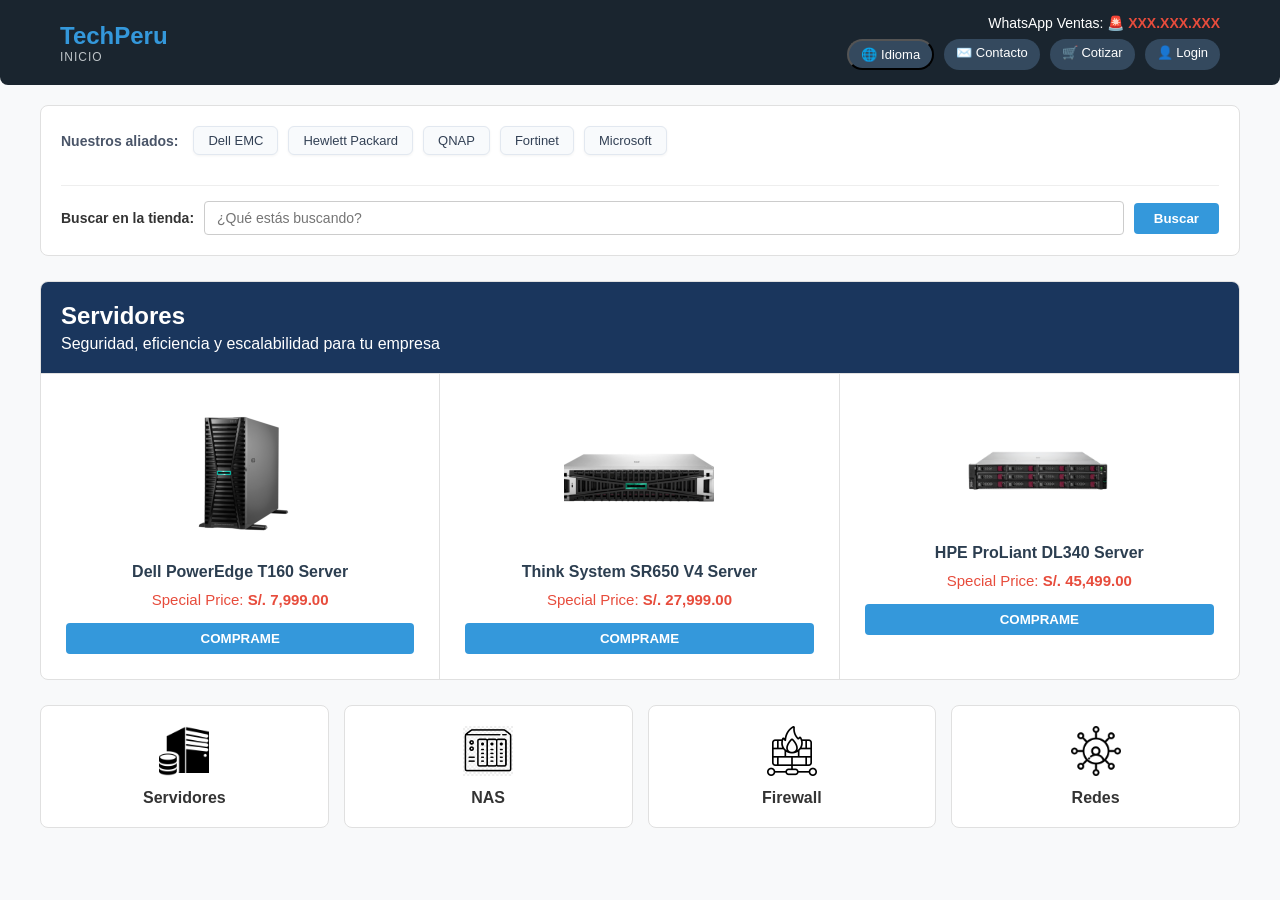
<file: index.html>
<!DOCTYPE html>

<html lang="es">

<head>

  <meta charset="UTF-8">

  <title>TechPeru - Frame 1: Inicio</title>

  <link rel="stylesheet" href="css/index.css">

</head>

<body>



  <!-- Encabezado Principal -->

  <header class="main-header">

    <div class="container header-wrap">

      <div class="brand">

        <span class="brand-title">TechPeru</span>

        <span class="brand-title-top">Inicio</span>

      </div>

      <div class="top-info">

        <span class="phone">WhatsApp Ventas: <strong class="phone-number">🚨 XXX.XXX.XXX</strong></span>

        <nav class="utility-buttons">

        <div class="lang-dropdown">

      <button class="btn-utility" id="langBtn">🌐 Idioma</button>

      <div id="langPanel" class="lang-panel">

        <a href="#" class="lang-option">Español (Actual)</a>

        <a href="index-en.html" class="lang-option">English</a> <!-- Ruta directa al archivo inglés -->

      </div>

    </div>
        <a href="formulario.html" class="btn-utility">✉️ Contacto</a>
        <a href="catalogo.html" class="btn-utility">🛒 Cotizar</a>
        <a href="login.html" class="btn-utility">👤 Login</a>

        </nav>

      </div>

    </div>

  </header>



  <!-- Barra de Búsqueda y Aliados -->

  <section class="search-bar-section">

    <div class="partners">

      <div class="partners-container">
  <span class="partners-title">Nuestros aliados:</span>
  <div class="partners-tags">
    <span class="partner-badge dell">Dell EMC</span>
    <span class="partner-badge hp">Hewlett Packard</span>
    <span class="partner-badge qnap">QNAP</span>
    <span class="partner-badge fortinet">Fortinet</span>
    <span class="partner-badge microsoft">Microsoft</span>
  </div>
</div>

    </div>

    <form class="search-form">

      <label for="search-input">Buscar en la tienda: </label>

      <input type="text" id="search-input" placeholder="¿Qué estás buscando?">

      <button type="submit" class="btn-search">Buscar</button>

    </form>

  </section>



  <!-- Banner de Ofertas de Servidores -->

  <section class="servers-section">

    <div class="servers-banner-header">

      <h2>Servidores</h2>

      <p>Seguridad, eficiencia y escalabilidad para tu empresa</p>

    </div>

     

    <div class="servers-grid">
      <article class="server-card">
        <h3><img src="img/servidor dell.jpg" alt="server" width="150px" title="dell server"></h3>
        <h3 class="server-title">Dell PowerEdge T160 Server</h3>
        <p class="offer-price">Special Price: <b>S/. 7,999.00</b></p>
        <!-- Botón requerido para los Toasts del JS -->
        <button class="btn-search btn-cotizar-card" style="margin-top: 15px; width: 100%;">COMPRAME</button>
      </article>

      <article class="server-card">
        <h3><img src="img/server lenovo.jpg" alt="serverL" width="150px" title="lenovo server"></h3>
        <h3 class="server-title">Think System SR650 V4 Server</h3>
        <p class="offer-price">Special Price: <b>S/. 27,999.00</b></p>
        <button class="btn-search btn-cotizar-card" style="margin-top: 15px; width: 100%;">COMPRAME</button>
      </article>

      <article class="server-card">
        <h3><img src="img/ServerHPE.jpg" alt="serverHPE" width="150px" title="HPE server"></h3>
        <h3 class="server-title">HPE ProLiant DL340 Server</h3>
        <p class="offer-price">Special Price: <b>S/. 45,499.00</b></p>
        <button class="btn-search btn-cotizar-card" style="margin-top: 15px; width: 100%;">COMPRAME</button>
      </article>
    </div>
  </section>



  <!-- Navegación de Categorías -->

  <nav class="categories-navigation">

    <a href="servidores.html" class="nav-card"><h3><img src="img/serverlogo.jpg" alt="serverlogo" width="50px" title="serverlogo"></h3><span>Servidores</span></a>

    <a href="nas.html" class="nav-card"><h3><img src="img/NASlogo.jpg" alt="NASlogo" width="50px" title="NASlogo"></h3><span>NAS</span></a>

    <a href="firewall.html" class="nav-card"><h3><img src="img/firewall logo.jpg" alt="firewall" width="50px" title="firewall logo"></h3><span>Firewall</span></a>

    <a href="#" class="nav-card"><h3><img src="img/Redeslogo.jpg" alt="Redeslogo" width="50px" title="Redeslogo"></h3><span>Redes</span></a>

  </nav>

  <script src="js/index.js"></script>

</body>

</html>
</file>
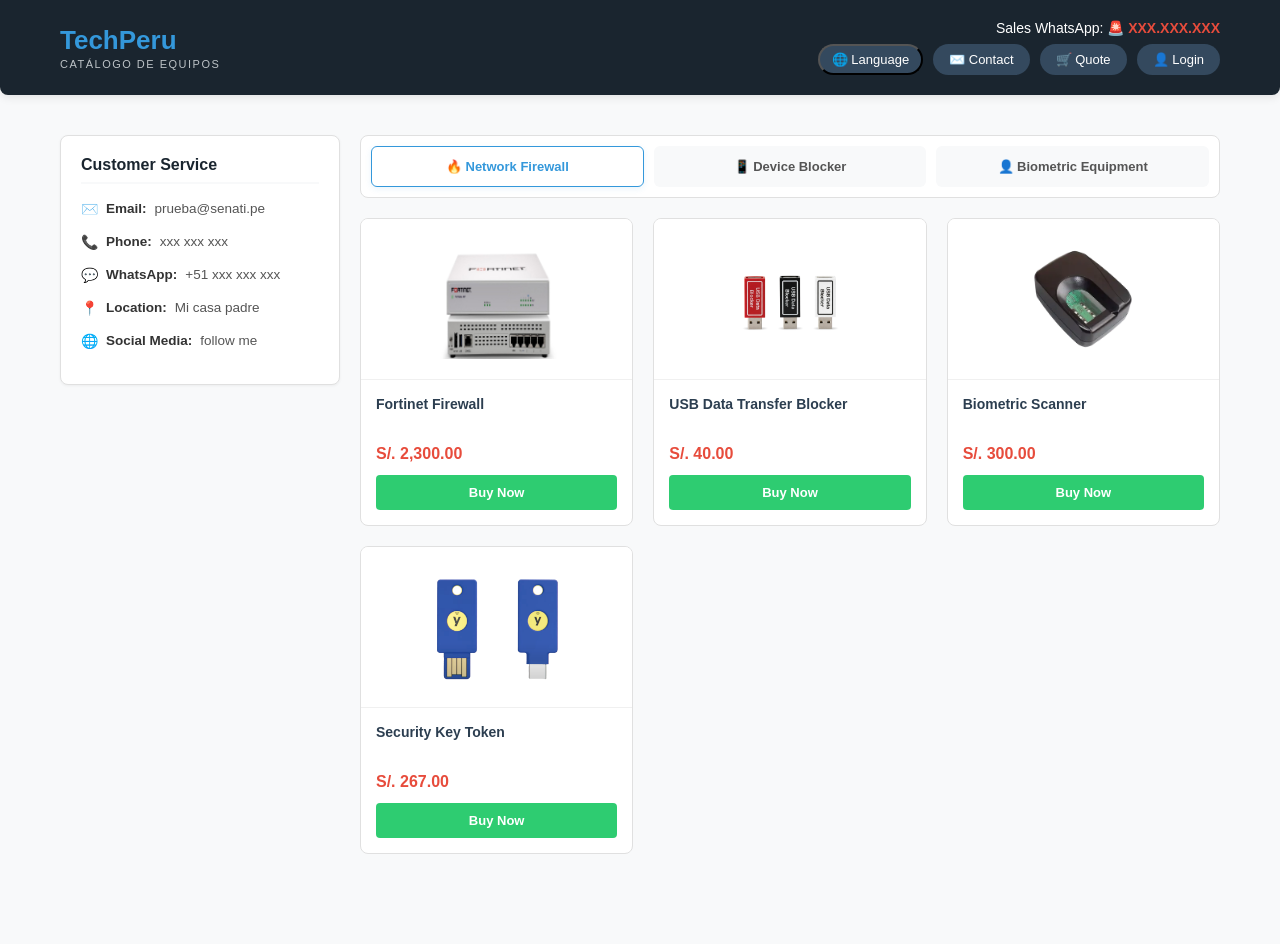
<file: catalogo EN.html>
<!DOCTYPE html>
<html lang="en">
<head>
    <meta charset="UTF-8">
    <meta name="viewport" content="width=device-width, initial-scale=1.0">
    <title>TechPeru - Equipment Catalog</title>
    <!-- Subimos un nivel con ../ para buscar el CSS compartido -->
    <link rel="stylesheet" href="css/catalogo EN.css">
</head>
<body>

    <!-- Main Header -->
    <header class="main-header">
        <div class="container header-wrap">
            <div class="brand">
    <!-- El enlace envuelve al título y al subtítulo -->
                <a href="index-en.html" class="brand-link">
            <span class="brand-title">TechPeru</span>
            <span class="brand-title-top">Catálogo de Equipos</span> <!-- Tu subtítulo dinámico -->
                </a>
            </div>
            <div class="top-info">
                <span class="phone">Sales WhatsApp: <strong class="phone-number">🚨 XXX.XXX.XXX</strong></span>
                <nav class="utility-buttons">
                    <!-- Dropdown de Idioma -->
                    <div class="lang-dropdown">
                        <button class="btn-utility" id="langBtn">🌐 Language</button>
                        <div class="lang-panel" id="langPanel">
                            <!-- El enlace a Español sale de la carpeta /en/ -->
                            <a href="../catalogo.html" class="lang-option">Español</a>
                            <a href="catalogo EN.html" class="lang-option">English (Current)</a>
                        </div>
                    </div>
                    <a href="../formulario.html" class="btn-utility">✉️ Contact</a>
                    <a href="../catalogo.html" class="btn-utility">🛒 Quote</a>
                    <a href="../login.html" class="btn-utility">👤 Login</a>
                </nav>
            </div>
        </div>
    </header>

    <!-- Two-column layout -->
    <div class="catalog-page-layout">
        
        <!-- Customer Service (Left Sidebar) -->
        <aside class="catalog-sidebar">
            <h3 class="sidebar-title">Customer Service</h3>
            <ul class="contact-list">
                <li><span class="icon">✉️</span> <strong>Email:</strong> <span class="contact-data">prueba@senati.pe</span></li>
                <li><span class="icon">📞</span> <strong>Phone:</strong> <span class="contact-data">xxx xxx xxx</span></li>
                <li><span class="icon">💬</span> <strong>WhatsApp:</strong> <span class="contact-data">+51 xxx xxx xxx</span></li>
                <li><span class="icon">📍</span> <strong>Location:</strong> <span class="contact-data">Mi casa padre</span></li>
                <li><span class="icon">🌐</span> <strong>Social Media:</strong> <span class="contact-data">follow me</span></li>
            </ul>
        </aside>

        <!-- Right Content Block -->
        <main class="catalog-main-content">
            
            <!-- Horizontal Categories Bar -->
            <div class="catalog-categories-bar">
                <div class="category-pill active">🔥 Network Firewall</div>
                <div class="category-pill">📱 Device Blocker</div>
                <div class="category-pill">👤 Biometric Equipment</div>
            </div>

            <!-- Products Grid -->
            <div class="catalog-products-grid">
                
                <!-- Product 1 -->
                <article class="catalog-product-card">
                    <div class="catalog-product-image">
                        <img src="img/Fortinet-FortiGate-40F-Firewall.jpeg" alt="Fortinet Firewall">
                    </div>
                    <div class="catalog-product-info">
                        <h4>Fortinet Firewall</h4>
                        <p class="catalog-offer-price">S/. 2,300.00</p>
                        <button class="btn-catalog-buy">Buy Now</button>
                    </div>
                </article>

                <!-- Product 2 -->
                <article class="catalog-product-card">
                    <div class="catalog-product-image">
                        <img src="img/Unblocker(1).jpg" alt="USB Data Blocker">
                    </div>
                    <div class="catalog-product-info">
                        <h4>USB Data Transfer Blocker</h4>
                        <p class="catalog-offer-price">S/. 40.00</p>
                        <button class="btn-catalog-buy">Buy Now</button>
                    </div>
                </article>

                <!-- Product 3 -->
                <article class="catalog-product-card">
                    <div class="catalog-product-image">
                        <img src="img/LECTORHUELLA(1).jpg" alt="Biometric Reader">
                    </div>
                    <div class="catalog-product-info">
                        <h4>Biometric Scanner</h4>
                        <p class="catalog-offer-price">S/. 300.00</p>
                        <button class="btn-catalog-buy">Buy Now</button>
                    </div>
                </article>

                <!-- Product 4 -->
                <article class="catalog-product-card">
                    <div class="catalog-product-image">
                        <img src="img/security-keys(1).jpg" alt="Security Key">
                    </div>
                    <div class="catalog-product-info">
                        <h4>Security Key Token</h4>
                        <p class="catalog-offer-price">S/. 267.00</p>
                        <button class="btn-catalog-buy">Buy Now</button>
                    </div>
                </article>

            </div>
        </main>
    </div>

    <!-- Cargamos los scripts compartidos subiendo un nivel -->
    <script src="js/catalogo EN.js"></script>
</body>
</html>
</file>
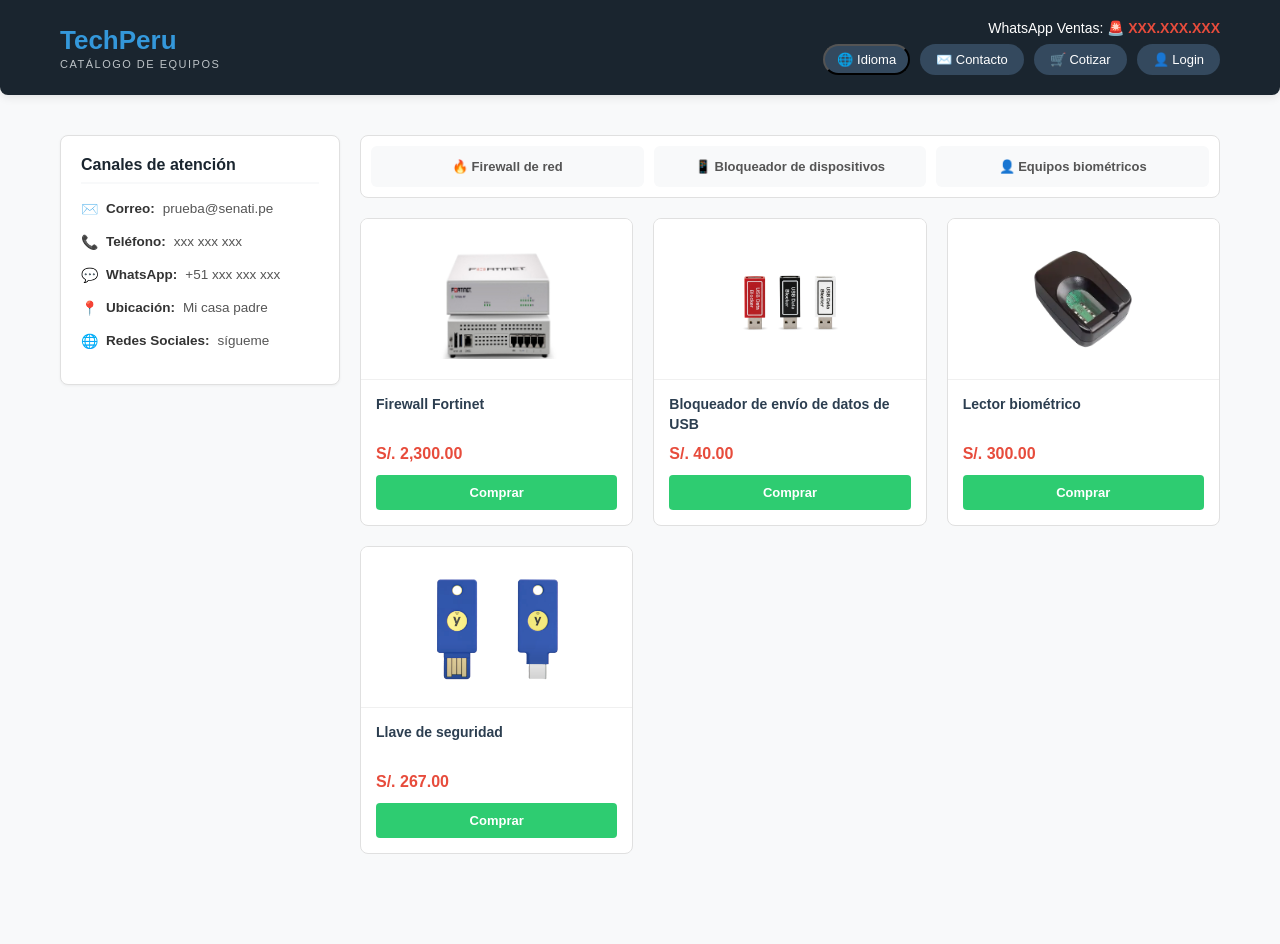
<file: catalogo.html>
<!DOCTYPE html>
<html lang="es">
<head>
    <meta charset="UTF-8">
    <meta name="viewport" content="width=device-width, initial-scale=1.0">
    <title>TechPeru - Catálogo de Equipos</title>
    <!-- Vinculamos el CSS unificado -->
    <link rel="stylesheet" href="css/catalogo.css">
</head>
<body>

    <!-- Encabezado Principal (Idéntico a tu Inicio) -->
    <header class="main-header">
        <div class="container header-wrap">
            <div class="brand">
    <!-- El enlace envuelve al título y al subtítulo -->
                <a href="index.html" class="brand-link">
            <span class="brand-title">TechPeru</span>
            <span class="brand-title-top">Catálogo de Equipos</span> <!-- Tu subtítulo dinámico -->
                </a>
            </div>
            <div class="top-info">
                <span class="phone">WhatsApp Ventas: <strong class="phone-number">🚨 XXX.XXX.XXX</strong></span>
                <nav class="utility-buttons">
                        <div class="lang-dropdown">
            <button class="btn-utility" id="langBtn">🌐 Idioma</button>
            <div class="lang-panel" id="langPanel">
                <a href="catalogo.html" class="lang-option" data-lang="es">Español (Actual)</a>
                <a href="catalogo EN.html" class="lang-option" data-lang="en">English</a>
            </div>
        </div>
                    <a href="formulario.html" class="btn-utility">✉️ Contacto</a>
                    <a href="catalogo.html" class="btn-utility">🛒 Cotizar</a>
                    <a href="login.html" class="btn-utility">👤 Login</a>
                </nav>
            </div>
        </div>
    </header>

    <!-- Contenedor de doble columna: Canales a la izquierda y Productos a la derecha -->
    <div class="catalog-page-layout">
        
        <!-- Canales de Atención (Barra Lateral Izquierda) -->
        <aside class="catalog-sidebar">
            <h3 class="sidebar-title">Canales de atención</h3>
            <ul class="contact-list">
                <li><span class="icon">✉️</span> <strong>Correo:</strong> <span class="contact-data">prueba@senati.pe</span></li>
                <li><span class="icon">📞</span> <strong>Teléfono:</strong> <span class="contact-data">xxx xxx xxx</span></li>
                <li><span class="icon">💬</span> <strong>WhatsApp:</strong> <span class="contact-data">+51 xxx xxx xxx</span></li>
                <li><span class="icon">📍</span> <strong>Ubicación:</strong> <span class="contact-data">Mi casa padre</span></li>
                <li><span class="icon">🌐</span> <strong>Redes Sociales:</strong> <span class="contact-data">sígueme</span></li>
            </ul>
        </aside>

        <!-- Bloque Derecho: Categorías + Productos -->
        <main class="catalog-main-content">
            
            <!-- Barra de Categorías Horizontal (Rediseño Estético) -->
            <div class="catalog-categories-bar">
                <div class="category-pill">🔥 Firewall de red</div>
                <div class="category-pill">📱 Bloqueador de dispositivos</div>
                <div class="category-pill">👤 Equipos biométricos</div>
            </div>

            <!-- Grilla de Tarjetas de Productos -->
            <div class="catalog-products-grid">
                
                <!-- Producto 1 -->
                <article class="catalog-product-card">
                    <div class="catalog-product-image">
                        <img src="img/Fortinet-FortiGate-40F-Firewall.jpeg" alt="Firewall Fortinet">
                    </div>
                    <div class="catalog-product-info">
                        <h4>Firewall Fortinet</h4>
                        <p class="catalog-offer-price">S/. 2,300.00</p>
                        <button class="btn-catalog-buy">Comprar</button>
                    </div>
                </article>

                <!-- Producto 2 -->
                <article class="catalog-product-card">
                    <div class="catalog-product-image">
                        <img src="img/Unblocker(1).jpg" alt="Bloqueador de datos">
                    </div>
                    <div class="catalog-product-info">
                        <h4>Bloqueador de envío de datos de USB</h4>
                        <p class="catalog-offer-price">S/. 40.00</p>
                        <button class="btn-catalog-buy">Comprar</button>
                    </div>
                </article>

                <!-- Producto 3 -->
                <article class="catalog-product-card">
                    <div class="catalog-product-image">
                        <img src="img/LECTORHUELLA(1).jpg" alt="Lector Biométrico">
                    </div>
                    <div class="catalog-product-info">
                        <h4>Lector biométrico</h4>
                        <p class="catalog-offer-price">S/. 300.00</p>
                        <button class="btn-catalog-buy">Comprar</button>
                    </div>
                </article>

                <!-- Producto 4 -->
                <article class="catalog-product-card">
                    <div class="catalog-product-image">
                        <img src="img/security-keys(1).jpg" alt="Llave de seguridad">
                    </div>
                    <div class="catalog-product-info">
                        <h4>Llave de seguridad</h4>
                        <p class="catalog-offer-price">S/. 267.00</p>
                        <button class="btn-catalog-buy">Comprar</button>
                    </div>
                </article>

            </div>
        </main>
    </div>
    <script src="js/catalogo.js"></script>
</body>
</html>
</file>
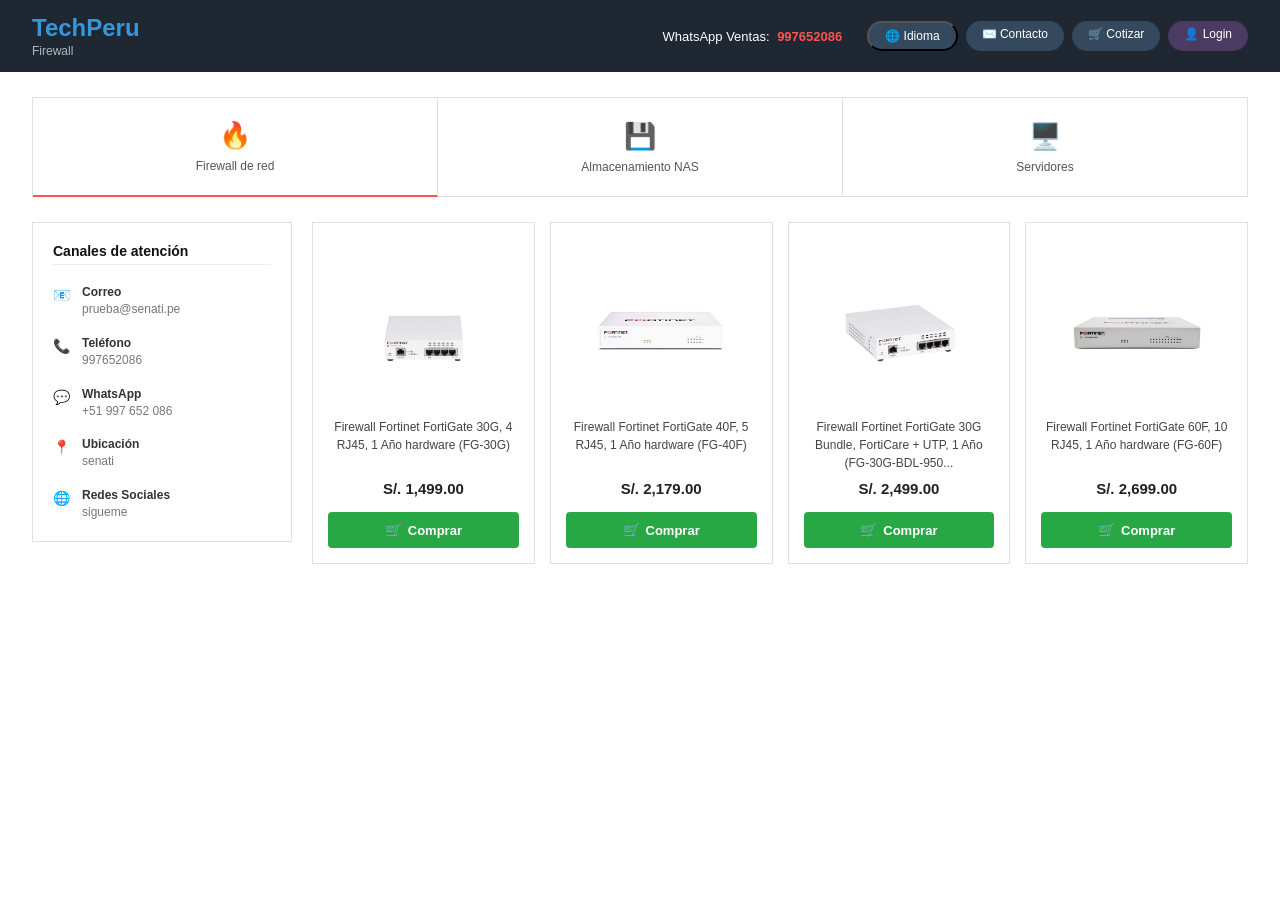
<file: firewall.html>
<!DOCTYPE html>
<html lang="es">
<head>
    <meta charset="UTF-8">
    <meta name="viewport" content="width=device-width, initial-scale=1.0">
    <title>TechPeru - Firewall</title>
    <link rel="stylesheet" href="css/firewall.css">
</head>
<body>
    <!-- Cabecera principal oscura -->
    <header class="main-header">
        <div class="container header-wrap">
            <div class="brand">
                <span class="brand-title">TechPeru</span>
                <span class="brand-subtitle">Firewall</span>
            </div>
            <div class="top-info">
                <span class="phone">WhatsApp Ventas: <strong class="phone-number">997652086</strong></span>
                <nav class="utility-buttons">
                    <div class="lang-dropdown">
      <button class="btn-utility" id="langBtn">🌐 Idioma</button>
      <div class="lang-panel" id="langPanel">
        <a href="firewall.html" class="lang-option" data-lang="es">Español</a>
        <a href="firewallingles.html" class="lang-option" data-lang="en">English</a>
      </div>
    </div>
                    <a href="formulario.html" class="btn-utility">✉️ Contacto</a>
                    <a href="catalogo.html" class="btn-utility">🛒 Cotizar</a>
                    <a href="login.html" class="btn-utility login-btn">👤 Login</a>
                </nav>
            </div>
        </div>
    </header>

    <div class="container main-layout">
                <!-- Pestañas superiores actualizadas con Servidores -->
        <section class="categories-tabs">
            <a href="firewall.html" class="tab-item active">
                <span class="tab-icon">🔥</span>
                <span class="tab-name">Firewall de red</span>
            </a>
            <a href="nas.html" class="tab-item">
                <span class="tab-icon">💾</span>
                <span class="tab-name">Almacenamiento NAS</span>
            </a>
            <a href="servidores.html" class="tab-item">
                <span class="tab-icon">🖥️</span>
                <span class="tab-name">Servidores</span>
            </a>
        </section>


        <!-- Cuerpo en dos columnas (Barra lateral + Productos) -->
        <div class="layout-body">
            <!-- Barra lateral de canales de atención -->
            <aside class="sidebar-channels">
                <h3 class="channels-title">Canales de atención</h3>
                <ul class="channels-list">
                    <li>
                        <span class="channel-icon">📧</span>
                        <div class="channel-info">
                            <strong>Correo</strong>
                            <p>prueba@senati.pe</p>
                        </div>
                    </li>
                    <li>
                        <span class="channel-icon">📞</span>
                        <div class="channel-info">
                            <strong>Teléfono</strong>
                            <p>997652086</p>
                        </div>
                    </li>
                    <li>
                        <span class="channel-icon">💬</span>
                        <div class="channel-info">
                            <strong>WhatsApp</strong>
                            <p>+51 997 652 086</p>
                        </div>
                    </li>
                    <li>
                        <span class="channel-icon">📍</span>
                        <div class="channel-info">
                            <strong>Ubicación</strong>
                            <p>senati</p>
                        </div>
                    </li>
                    <li>
                        <span class="channel-icon">🌐</span>
                        <div class="channel-info">
                            <strong>Redes Sociales</strong>
                            <p>sigueme</p>
                        </div>
                    </li>
                </ul>
            </aside>

            <!-- Rejilla de productos (Cajas fijas y ordenadas) -->
            <main class="products-grid">
                <!-- Tarjeta 1 -->
                <article class="product-card">
                    <div class="product-img-box">
                        <img src="img/firewall1.jpg" alt="Firewall Fortinet FortiGate 30G">
                    </div>
                    <div class="product-details">
                        <h4 class="product-title">Firewall Fortinet FortiGate 30G, 4 RJ45, 1 Año hardware (FG-30G)</h4>
                        <p class="product-price">S/. 1,499.00</p>
                    </div>
                    <button class="btn-buy"><span class="cart-icon">🛒</span> Comprar</button>
                </article>

                <!-- Tarjeta 2 -->
                <article class="product-card">
                    <div class="product-img-box">
                        <img src="img/firewall2.jpg" alt="Firewall Fortinet FortiGate 40F">
                    </div>
                    <div class="product-details">
                        <h4 class="product-title">Firewall Fortinet FortiGate 40F, 5 RJ45, 1 Año hardware (FG-40F)</h4>
                        <p class="product-price">S/. 2,179.00</p>
                    </div>
                    <button class="btn-buy"><span class="cart-icon">🛒</span> Comprar</button>
                </article>

                <!-- Tarjeta 3 -->
                <article class="product-card">
                    <div class="product-img-box">
                        <img src="img/firewall3.jpg" alt="Firewall Fortinet FortiGate 30G Bundle">
                    </div>
                    <div class="product-details">
                        <h4 class="product-title">Firewall Fortinet FortiGate 30G Bundle, FortiCare + UTP, 1 Año (FG-30G-BDL-950...</h4>
                        <p class="product-price">S/. 2,499.00</p>
                    </div>
                    <button class="btn-buy"><span class="cart-icon">🛒</span> Comprar</button>
                </article>

                <!-- Tarjeta 4 -->
                <article class="product-card">
                    <div class="product-img-box">
                        <img src="img/firewall4.jpg" alt="Firewall Fortinet FortiGate 60F">
                    </div>
                    <div class="product-details">
                        <h4 class="product-title">Firewall Fortinet FortiGate 60F, 10 RJ45, 1 Año hardware (FG-60F)</h4>
                        <p class="product-price">S/. 2,699.00</p>
                    </div>
                    <button class="btn-buy"><span class="cart-icon">🛒</span> Comprar</button>
                </article>
            </main>
        </div>
    </div>
    <script src="js/firewall.js"></script>
</body>
</html>
</file>
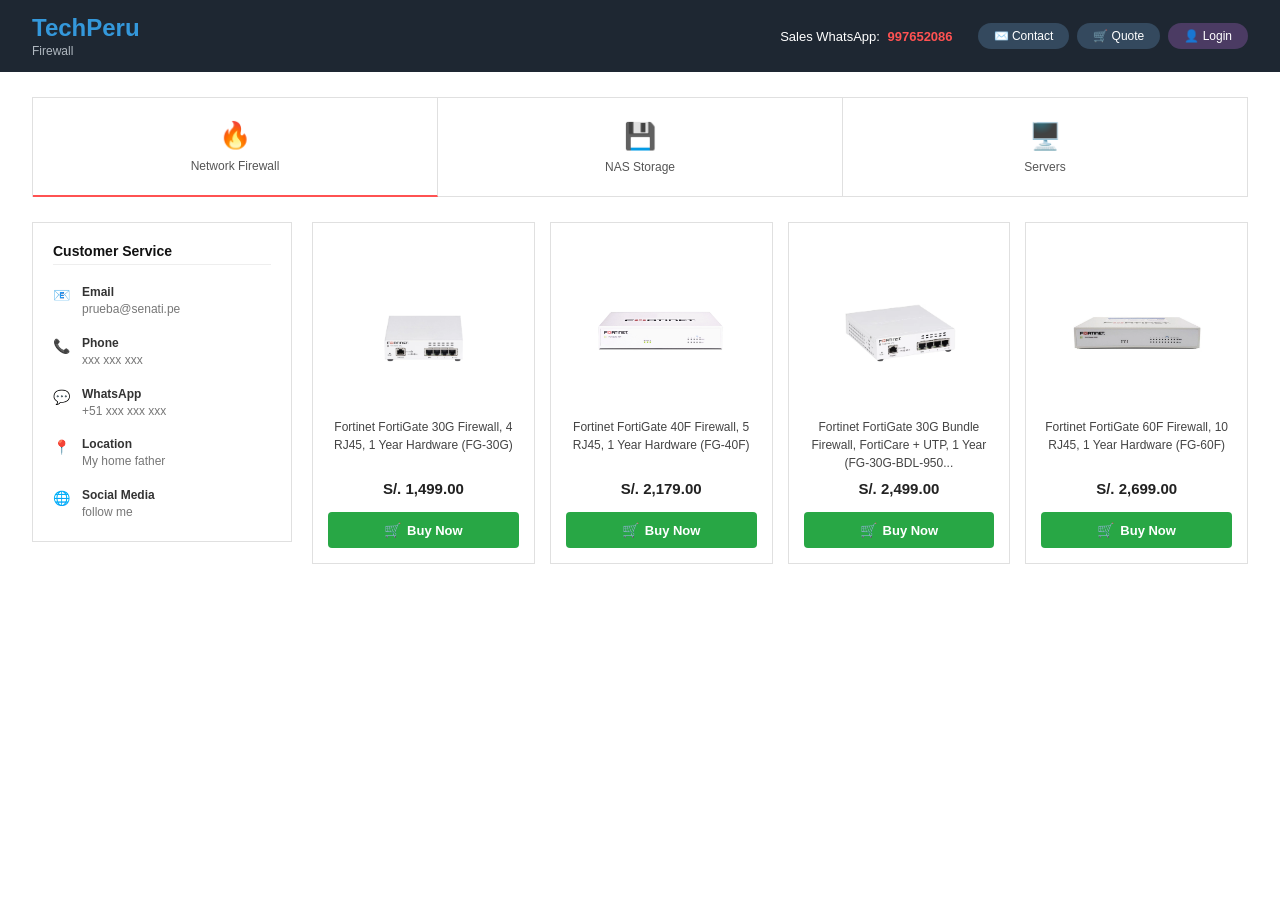
<file: firewallingles.html>
<!DOCTYPE html>
<html lang="en">
<head>
    <meta charset="UTF-8">
    <meta name="viewport" content="width=device-width, initial-scale=1.0">
    <title>TechPeru - Firewall</title>
    <link rel="stylesheet" href="css/firewall.css">
</head>
<body>
    <!-- Main Dark Header -->
    <header class="main-header">
        <div class="container header-wrap">
            <div class="brand">
                <span class="brand-title">TechPeru</span>
                <span class="brand-subtitle">Firewall</span>
            </div>
            <div class="top-info">
                <span class="phone">Sales WhatsApp: <strong class="phone-number">997652086</strong></span>
                <nav class="utility-buttons">
                    <!-- Integrated Language Selector Panel -->
                    <div class="lang-panel" id="langPanel">
                        <a href="ciberventa.github.io-main/firewall.html" class="lang-option" data-lang="es">Español</a>
                        <a href="ciberventa.github.io-main/firewallingles.html" class="lang-option" data-lang="en">English</a>
                    </div>
                    <a href="formulario.html" class="btn-utility">✉️ Contact</a>
                    <a href="catalogo.html" class="btn-utility">🛒 Quote</a>
                    <a href="login.html" class="btn-utility login-btn">👤 Login</a>
                </nav>
            </div>
        </div>
    </header>

    <div class="container main-layout">
        <!-- Top Tabs (Native HTML Navigation for English pages) -->
        <section class="categories-tabs">
            <a href="firewall-en.html" class="tab-item active">
                <span class="tab-icon">🔥</span>
                <span class="tab-name">Network Firewall</span>
            </a>
            <a href="nas-en.html" class="tab-item">
                <span class="tab-icon">💾</span>
                <span class="tab-name">NAS Storage</span>
            </a>
            <a href="servidores-en.html" class="tab-item">
                <span class="tab-icon">🖥️</span>
                <span class="tab-name">Servers</span>
            </a>
        </section>

        <!-- Main Body Layout -->
        <div class="layout-body">
            <!-- Sidebar: Customer Service Channels -->
            <aside class="sidebar-channels">
                <h3 class="channels-title">Customer Service</h3>
                <ul class="channels-list">
                    <li>
                        <span class="channel-icon">📧</span>
                        <div class="channel-info">
                            <strong>Email</strong>
                            <p>prueba@senati.pe</p>
                        </div>
                    </li>
                    <li>
                        <span class="channel-icon">📞</span>
                        <div class="channel-info">
                            <strong>Phone</strong>
                            <p>xxx xxx xxx</p>
                        </div>
                    </li>
                    <li>
                        <span class="channel-icon">💬</span>
                        <div class="channel-info">
                            <strong>WhatsApp</strong>
                            <p>+51 xxx xxx xxx</p>
                        </div>
                    </li>
                    <li>
                        <span class="channel-icon">📍</span>
                        <div class="channel-info">
                            <strong>Location</strong>
                            <p>My home father</p>
                        </div>
                    </li>
                    <li>
                        <span class="channel-icon">🌐</span>
                        <div class="channel-info">
                            <strong>Social Media</strong>
                            <p>follow me</p>
                        </div>
                    </li>
                </ul>
            </aside>

            <!-- Product Grid -->
            <main class="products-grid">
                <!-- Card 1 -->
                <article class="product-card">
                    <div class="product-img-box">
                        <img src="img/firewall1.jpg" alt="Fortinet FortiGate 30G Firewall">
                    </div>
                    <div class="product-details">
                        <h4 class="product-title">Fortinet FortiGate 30G Firewall, 4 RJ45, 1 Year Hardware (FG-30G)</h4>
                        <p class="product-price">S/. 1,499.00</p>
                    </div>
                    <button class="btn-buy"><span class="cart-icon">🛒</span> Buy Now</button>
                </article>

                <!-- Card 2 -->
                <article class="product-card">
                    <div class="product-img-box">
                        <img src="img/firewall2.jpg" alt="Fortinet FortiGate 40F Firewall">
                    </div>
                    <div class="product-details">
                        <h4 class="product-title">Fortinet FortiGate 40F Firewall, 5 RJ45, 1 Year Hardware (FG-40F)</h4>
                        <p class="product-price">S/. 2,179.00</p>
                    </div>
                    <button class="btn-buy"><span class="cart-icon">🛒</span> Buy Now</button>
                </article>

                <!-- Card 3 -->
                <article class="product-card">
                    <div class="product-img-box">
                        <img src="img/firewall3.jpg" alt="Fortinet FortiGate 30G Bundle Firewall">
                    </div>
                    <div class="product-details">
                        <h4 class="product-title">Fortinet FortiGate 30G Bundle Firewall, FortiCare + UTP, 1 Year (FG-30G-BDL-950...</h4>
                        <p class="product-price">S/. 2,499.00</p>
                    </div>
                    <button class="btn-buy"><span class="cart-icon">🛒</span> Buy Now</button>
                </article>

                <!-- Card 4 -->
                <article class="product-card">
                    <div class="product-img-box">
                        <img src="img/firewall4.jpg" alt="Fortinet FortiGate 60F Firewall">
                    </div>
                    <div class="product-details">
                        <h4 class="product-title">Fortinet FortiGate 60F Firewall, 10 RJ45, 1 Year Hardware (FG-60F)</h4>
                        <p class="product-price">S/. 2,699.00</p>
                    </div>
                    <button class="btn-buy"><span class="cart-icon">🛒</span> Buy Now</button>
                </article>
            </main>
        </div>
    </div>
    <script src="js/firewall.js"></script>
</body>
</html>
</file>
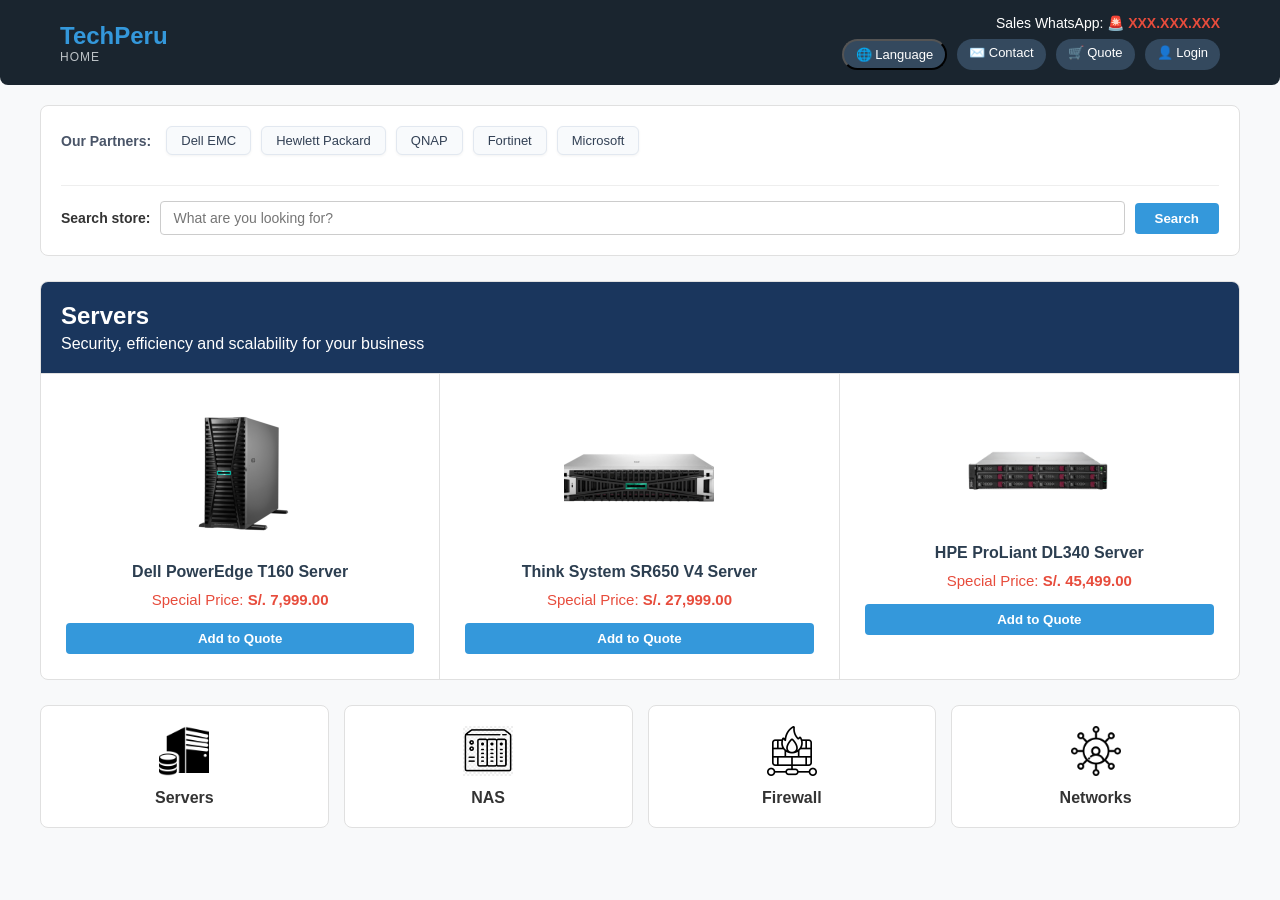
<file: index-en.html>
<!DOCTYPE html>
<html lang="en">
<head>
  <meta charset="UTF-8">
  <title>TechPeru - Frame 1: Home</title>
  <link rel="stylesheet" href="css/index EN.css">
</head>
<body>

  <!-- Contenedor para Notificaciones Flotantes (Toasts) -->
  <div id="toast-container" style="position: fixed; bottom: 20px; right: 20px; z-index: 9999; display: flex; flex-direction: column; gap: 10px;"></div>

  <!-- Main Header -->
  <header class="main-header">
    <div class="container header-wrap">
      <div class="brand">
        <span class="brand-title">TechPeru</span>
        <span class="brand-title-top">Home</span>
      </div>
      <div class="top-info">
        <span class="phone">Sales WhatsApp: <strong class="phone-number">🚨 XXX.XXX.XXX</strong></span>
        <nav class="utility-buttons">
          
          <!-- Language Dropdown -->
          <div class="lang-dropdown">
            <button class="btn-utility" id="langBtn">🌐 Language</button>
            <div id="langPanel" class="lang-panel">
              <a href="index.html" class="lang-option">Español</a> <!-- Ruta directa al archivo español -->
              <a href="#" class="lang-option">English (Current)</a>
            </div>

          </div>
          
          <a href="formulario.html" class="btn-utility">✉️ Contact</a>
          <a href="catalogo.html" class="btn-utility">🛒 Quote</a>
          <a href="login.html" class="btn-utility">👤 Login</a>
        </nav>
      </div>
    </div>
  </header>

  <!-- Search Bar and Partners -->
  <section class="search-bar-section">
    <div class="partners">
      <div class="partners-container">
        <span class="partners-title">Our Partners:</span>
        <div class="partners-tags">
          <span class="partner-badge dell">Dell EMC</span>
          <span class="partner-badge hp">Hewlett Packard</span>
          <span class="partner-badge qnap">QNAP</span>
          <span class="partner-badge fortinet">Fortinet</span>
          <span class="partner-badge microsoft">Microsoft</span>
        </div>
      </div>
    </div>

    <form class="search-form">
      <label for="search-input">Search store: </label>
      <input type="text" id="search-input" placeholder="What are you looking for?">
      <button type="submit" class="btn-search">Search</button>
    </form>
    
    <!-- Mensaje oculto de no resultados requerido por el JS -->
    <div id="no-results-message" style="display: none; color: #e74c3c; text-align: center; font-size: 14px; margin-top: 10px;">No products match your search.</div>
  </section>

  <!-- Servers Offers Banner -->
  <section class="servers-section">
    <div class="servers-banner-header">
      <h2>Servers</h2>
      <p>Security, efficiency and scalability for your business</p>
    </div>
     
    <div class="servers-grid">
      <article class="server-card">
        <h3><img src="img/servidor dell.jpg" alt="server" width="150px" title="dell server"></h3>
        <h3 class="server-title">Dell PowerEdge T160 Server</h3>
        <p class="offer-price">Special Price: <b>S/. 7,999.00</b></p>
        <!-- Botón requerido para los Toasts del JS -->
        <button class="btn-search btn-cotizar-card" style="margin-top: 15px; width: 100%;">Add to Quote</button>
      </article>

      <article class="server-card">
        <h3><img src="img/server lenovo.jpg" alt="serverL" width="150px" title="lenovo server"></h3>
        <h3 class="server-title">Think System SR650 V4 Server</h3>
        <p class="offer-price">Special Price: <b>S/. 27,999.00</b></p>
        <button class="btn-search btn-cotizar-card" style="margin-top: 15px; width: 100%;">Add to Quote</button>
      </article>

      <article class="server-card">
        <h3><img src="img/ServerHPE.jpg" alt="serverHPE" width="150px" title="HPE server"></h3>
        <h3 class="server-title">HPE ProLiant DL340 Server</h3>
        <p class="offer-price">Special Price: <b>S/. 45,499.00</b></p>
        <button class="btn-search btn-cotizar-card" style="margin-top: 15px; width: 100%;">Add to Quote</button>
      </article>
    </div>
  </section>

  <!-- Categories Navigation -->
  <nav class="categories-navigation" id="categories-nav">
    <a href="servidores.html" class="nav-card"><h3><img src="img/serverlogo.jpg" alt="serverlogo" width="50px" title="server logo"></h3><span>Servers</span></a>
    <a href="nas.html" class="nav-card"><h3><img src="img/NASlogo.jpg" alt="NASlogo" width="50px" title="NAS logo"></h3><span>NAS</span></a>
    <a href="firewall.html" class="nav-card"><h3><img src="img/firewall logo.jpg" alt="firewall" width="50px" title="firewall logo"></h3><span>Firewall</span></a>
    <a href="#" class="nav-card"><h3><img src="img/Redeslogo.jpg" alt="Redeslogo" width="50px" title="Networks logo"></h3><span>Networks</span></a>
  </nav>

  <!-- Script traducido en inglés -->
  <script src="js/index.js"></script>
</body>
</html>
</file>
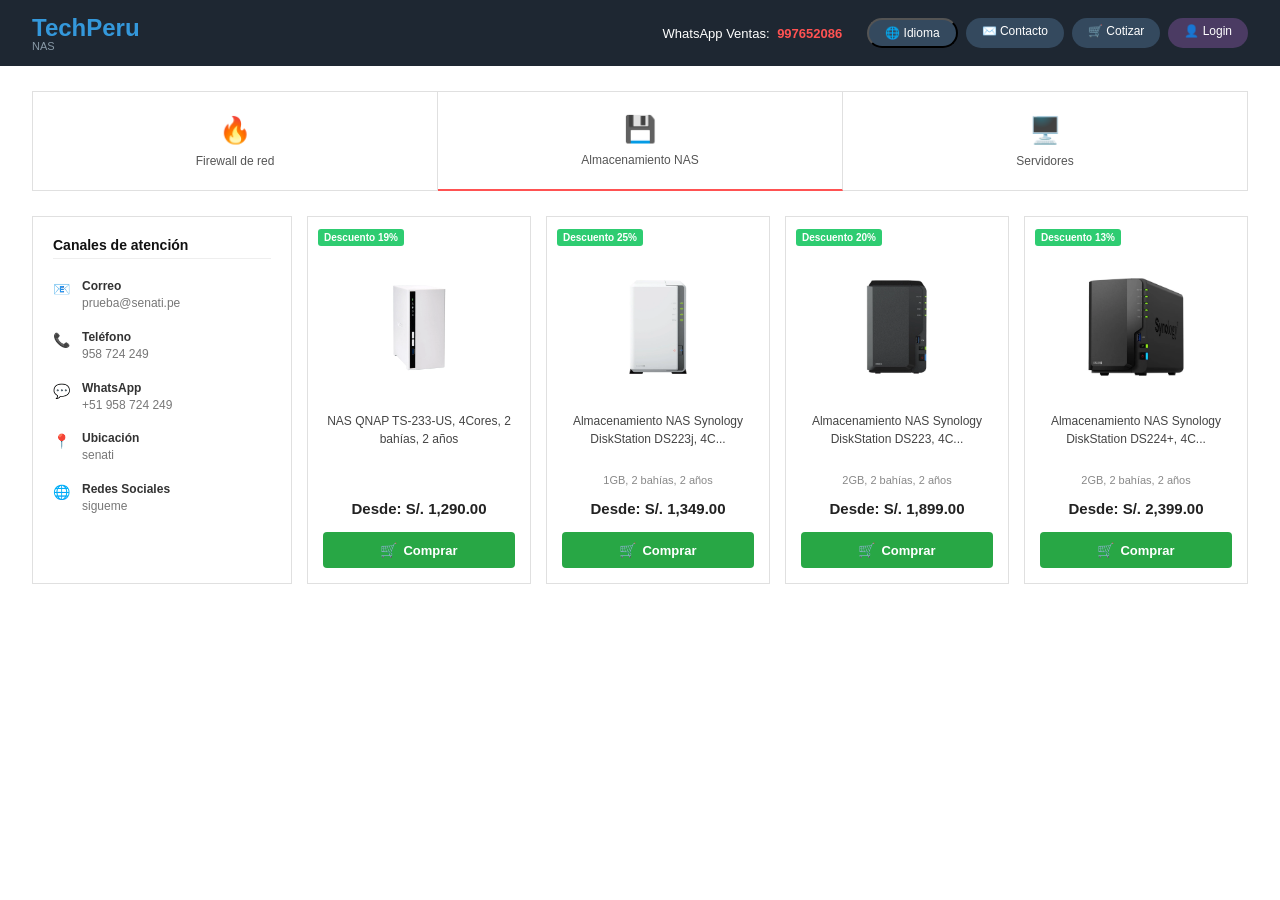
<file: nas.html>
<!DOCTYPE html>
<html lang="es">
<head>
    <meta charset="UTF-8">
    <meta name="viewport" content="width=device-width, initial-scale=1.0">
    <title>TechPeru - Catálogo NAS</title>
    <link rel="stylesheet" href="css/nas.css">
</head>
<body>
    <!-- Cabecera principal oscura -->
    <header class="main-header">
        <div class="container header-wrap">
            <div class="brand">
                <span class="brand-title">TechPeru</span>
                <span class="brand-subtitle">NAS</span>
            </div>
            <div class="top-info">
                <span class="phone">WhatsApp Ventas: <strong class="phone-number">997652086</strong></span>
                <nav class="utility-buttons">
                    <div class="lang-dropdown">

      <button class="btn-utility" id="langBtn">🌐 Idioma</button>
      <div class="lang-panel" id="langPanel">
        <a href="nas.html" class="lang-option" data-lang="es">Español</a>
        <a href="nasingles.html" class="lang-option" data-lang="en">English</a>
      </div>
    </div>
                    <a href="formulario.html" class="btn-utility">✉️ Contacto</a>
                    <a href="catalogo.html" class="btn-utility">🛒 Cotizar</a>
                    <a href="login.html" class="btn-utility login-btn">👤 Login</a>
                </nav>
            </div>
        </div>
    </header>

    <div class="container main-layout">
        <!-- Pestañas superiores enlazadas nativamente -->
                <!-- Pestañas superiores unificadas con Servidores -->
        <section class="categories-tabs">
            <a href="firewall.html" class="tab-item">
                <span class="tab-icon">🔥</span>
                <span class="tab-name">Firewall de red</span>
            </a>
            <a href="nas.html" class="tab-item active">
                <span class="tab-icon">💾</span>
                <span class="tab-name">Almacenamiento NAS</span>
            </a>
            <a href="servidores.html" class="tab-item">
                <span class="tab-icon">🖥️</span>
                <span class="tab-name">Servidores</span>
            </a>
        </section>


        <!-- Cuerpo principal de dos columnas -->
        <div class="layout-body">
            <!-- Barra lateral de canales de atención -->
            <aside class="sidebar-channels">
                <h3 class="channels-title">Canales de atención</h3>
                <ul class="channels-list">
                    <li>
                        <span class="channel-icon">📧</span>
                        <div class="channel-info">
                            <strong>Correo</strong>
                            <p>prueba@senati.pe</p>
                        </div>
                    </li>
                    <li>
                        <span class="channel-icon">📞</span>
                        <div class="channel-info">
                            <strong>Teléfono</strong>
                            <p>958 724 249</p>
                        </div>
                    </li>
                    <li>
                        <span class="channel-icon">💬</span>
                        <div class="channel-info">
                            <strong>WhatsApp</strong>
                            <p>+51 958 724 249</p>
                        </div>
                    </li>
                    <li>
                        <span class="channel-icon">📍</span>
                        <div class="channel-info">
                            <strong>Ubicación</strong>
                            <p>senati</p>
                        </div>
                    </li>
                    <li>
                        <span class="channel-icon">🌐</span>
                        <div class="channel-info">
                            <strong>Redes Sociales</strong>
                            <p>sigueme</p>
                        </div>
                    </li>
                </ul>
            </aside>

            <!-- Rejilla de almacenamiento NAS -->
            <main class="products-grid">
                <!-- Tarjeta 1 -->
                <article class="product-card">
                    <div class="badge-container">
                        <span class="badge discount">Descuento 19%</span>
                    </div>
                    <div class="product-img-box">
                        <img src="img/NAS1.jpg" alt="NAS QNAP TS-233">
                    </div>
                    <div class="product-details">
                        <h4 class="product-title">NAS QNAP TS-233-US, 4Cores, 2 bahías, 2 años</h4>
                        <div class="product-specs"></div>
                        <p class="product-price">Desde: S/. 1,290.00</p>
                    </div>
                    <button class="btn-buy"><span class="cart-icon">🛒</span> Comprar</button>
                </article>

                <!-- Tarjeta 2 -->
                <article class="product-card">
                    <div class="badge-container">
                        <span class="badge discount">Descuento 25%</span>
                    </div>
                    <div class="product-img-box">
                        <img src="img/NAS2.jpg" alt="NAS Synology DS223j">
                    </div>
                    <div class="product-details">
                        <h4 class="product-title">Almacenamiento NAS Synology DiskStation DS223j, 4C...</h4>
                        <div class="product-specs">1GB, 2 bahías, 2 años</div>
                        <p class="product-price">Desde: S/. 1,349.00</p>
                    </div>
                    <button class="btn-buy"><span class="cart-icon">🛒</span> Comprar</button>
                </article>

                <!-- Tarjeta 3 -->
                <article class="product-card">
                    <div class="badge-container">
                        <span class="badge discount">Descuento 20%</span>
                    </div>
                    <div class="product-img-box">
                        <img src="img/NAS3.jpg" alt="NAS Synology DS223">
                    </div>
                    <div class="product-details">
                        <h4 class="product-title">Almacenamiento NAS Synology DiskStation DS223, 4C...</h4>
                        <div class="product-specs">2GB, 2 bahías, 2 años</div>
                        <p class="product-price">Desde: S/. 1,899.00</p>
                    </div>
                    <button class="btn-buy"><span class="cart-icon">🛒</span> Comprar</button>
                </article>

                <!-- Tarjeta 4 -->
                <article class="product-card">
                    <div class="badge-container">
                        <span class="badge discount">Descuento 13%</span>
                    </div>
                    <div class="product-img-box">
                        <img src="img/NAS4.jpg" alt="NAS Synology DS224+">
                    </div>
                    <div class="product-details">
                        <h4 class="product-title">Almacenamiento NAS Synology DiskStation DS224+, 4C...</h4>
                        <div class="product-specs">2GB, 2 bahías, 2 años</div>
                        <p class="product-price">Desde: S/. 2,399.00</p>
                    </div>
                    <button class="btn-buy"><span class="cart-icon">🛒</span> Comprar</button>
                </article>
            </main>
        </div>
    </div>
    <script src="js/nas.js"></script>
</body>
</html>
</file>
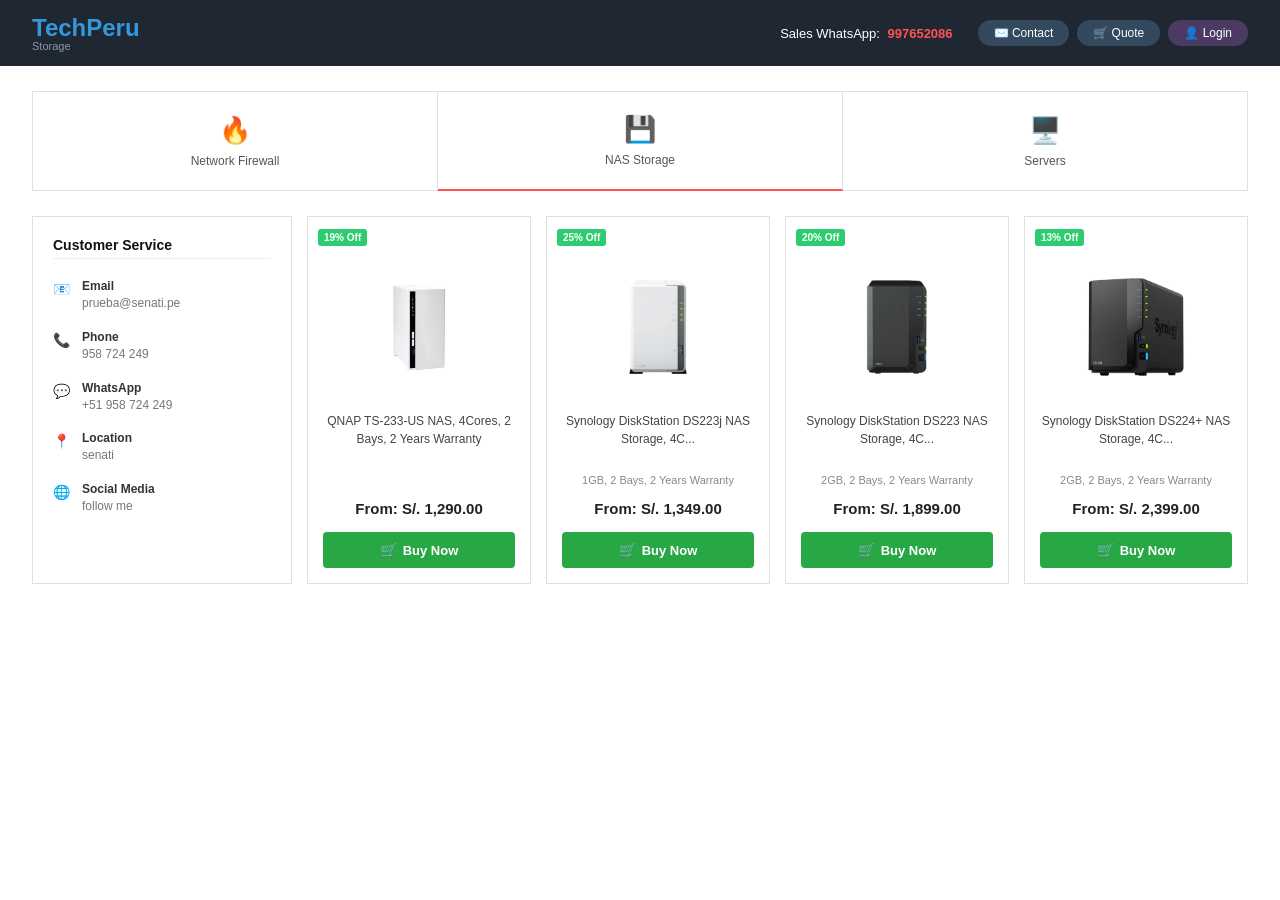
<file: nasingles.html>
<!DOCTYPE html>
<html lang="en">
<head>
    <meta charset="UTF-8">
    <meta name="viewport" content="width=device-width, initial-scale=1.0">
    <title>TechPeru - NAS Catalog</title>
    <link rel="stylesheet" href="css/nas.css">
</head>
<body>
    <!-- Main Dark Header -->
    <header class="main-header">
        <div class="container header-wrap">
            <div class="brand">
                <span class="brand-title">TechPeru</span>
                <span class="brand-subtitle">Storage</span>
            </div>
            <div class="top-info">
                <span class="phone">Sales WhatsApp: <strong class="phone-number">997652086</strong></span>
                <nav class="utility-buttons">
                    <!-- Language Panel matching your reference structure -->
                    <div class="lang-panel" id="langPanel">
                        <a href="ciberventa.github.io-main/nas.html" class="lang-option" data-lang="es">Español</a>
                        <a href="ciberventa.github.io-main/nas-en.html" class="lang-option" data-lang="en">English</a>
                    </div>
                    <a href="formulario.html" class="btn-utility">✉️ Contact</a>
                    <a href="catalogo.html" class="btn-utility">🛒 Quote</a>
                    <a href="login.html" class="btn-utility login-btn">👤 Login</a>
                </nav>
            </div>
        </div>
    </header>

    <div class="container main-layout">
        <!-- Top Tabs Navigation -->
        <section class="categories-tabs">
            <a href="firewall-en.html" class="tab-item">
                <span class="tab-icon">🔥</span>
                <span class="tab-name">Network Firewall</span>
            </a>
            <a href="nas-en.html" class="tab-item active">
                <span class="tab-icon">💾</span>
                <span class="tab-name">NAS Storage</span>
            </a>
            <a href="servidores-en.html" class="tab-item">
                <span class="tab-icon">🖥️</span>
                <span class="tab-name">Servers</span>
            </a>
        </section>

        <!-- Main Body Layout -->
        <div class="layout-body">
            <!-- Sidebar: Customer Service Channels -->
            <aside class="sidebar-channels">
                <h3 class="channels-title">Customer Service</h3>
                <ul class="channels-list">
                    <li>
                        <span class="channel-icon">📧</span>
                        <div class="channel-info">
                            <strong>Email</strong>
                            <p>prueba@senati.pe</p>
                        </div>
                    </li>
                    <li>
                        <span class="channel-icon">📞</span>
                        <div class="channel-info">
                            <strong>Phone</strong>
                            <p>958 724 249</p>
                        </div>
                    </li>
                    <li>
                        <span class="channel-icon">💬</span>
                        <div class="channel-info">
                            <strong>WhatsApp</strong>
                            <p>+51 958 724 249</p>
                        </div>
                    </li>
                    <li>
                        <span class="channel-icon">📍</span>
                        <div class="channel-info">
                            <strong>Location</strong>
                            <p>senati</p>
                        </div>
                    </li>
                    <li>
                        <span class="channel-icon">🌐</span>
                        <div class="channel-info">
                            <strong>Social Media</strong>
                            <p>follow me</p>
                        </div>
                    </li>
                </ul>
            </aside>

            <!-- Product Grid -->
            <main class="products-grid">
                <!-- Card 1 -->
                <article class="product-card">
                    <div class="badge-container">
                        <span class="badge discount">19% Off</span>
                    </div>
                    <div class="product-img-box">
                        <img src="img/NAS1.jpg" alt="QNAP TS-233 NAS">
                    </div>
                    <div class="product-details">
                        <h4 class="product-title">QNAP TS-233-US NAS, 4Cores, 2 Bays, 2 Years Warranty</h4>
                        <div class="product-specs"></div>
                        <p class="product-price">From: S/. 1,290.00</p>
                    </div>
                    <button class="btn-buy"><span class="cart-icon">🛒</span> Buy Now</button>
                </article>

                <!-- Card 2 -->
                <article class="product-card">
                    <div class="badge-container">
                        <span class="badge discount">25% Off</span>
                    </div>
                    <div class="product-img-box">
                        <img src="img/NAS2.jpg" alt="Synology DS223j NAS">
                    </div>
                    <div class="product-details">
                        <h4 class="product-title">Synology DiskStation DS223j NAS Storage, 4C...</h4>
                        <div class="product-specs">1GB, 2 Bays, 2 Years Warranty</div>
                        <p class="product-price">From: S/. 1,349.00</p>
                    </div>
                    <button class="btn-buy"><span class="cart-icon">🛒</span> Buy Now</button>
                </article>

                <!-- Card 3 -->
                <article class="product-card">
                    <div class="badge-container">
                        <span class="badge discount">20% Off</span>
                    </div>
                    <div class="product-img-box">
                        <img src="img/NAS3.jpg" alt="Synology DS223 NAS">
                    </div>
                    <div class="product-details">
                        <h4 class="product-title">Synology DiskStation DS223 NAS Storage, 4C...</h4>
                        <div class="product-specs">2GB, 2 Bays, 2 Years Warranty</div>
                        <p class="product-price">From: S/. 1,899.00</p>
                    </div>
                    <button class="btn-buy"><span class="cart-icon">🛒</span> Buy Now</button>
                </article>

                <!-- Card 4 -->
                <article class="product-card">
                    <div class="badge-container">
                        <span class="badge discount">13% Off</span>
                    </div>
                    <div class="product-img-box">
                        <img src="img/NAS4.jpg" alt="Synology DS224+ NAS">
                    </div>
                    <div class="product-details">
                        <h4 class="product-title">Synology DiskStation DS224+ NAS Storage, 4C...</h4>
                        <div class="product-specs">2GB, 2 Bays, 2 Years Warranty</div>
                        <p class="product-price">From: S/. 2,399.00</p>
                    </div>
                    <button class="btn-buy"><span class="cart-icon">🛒</span> Buy Now</button>
                </article>
            </main>
        </div>
    </div>
    <script src="js/nas.js"></script>
</body>
</html>
</file>
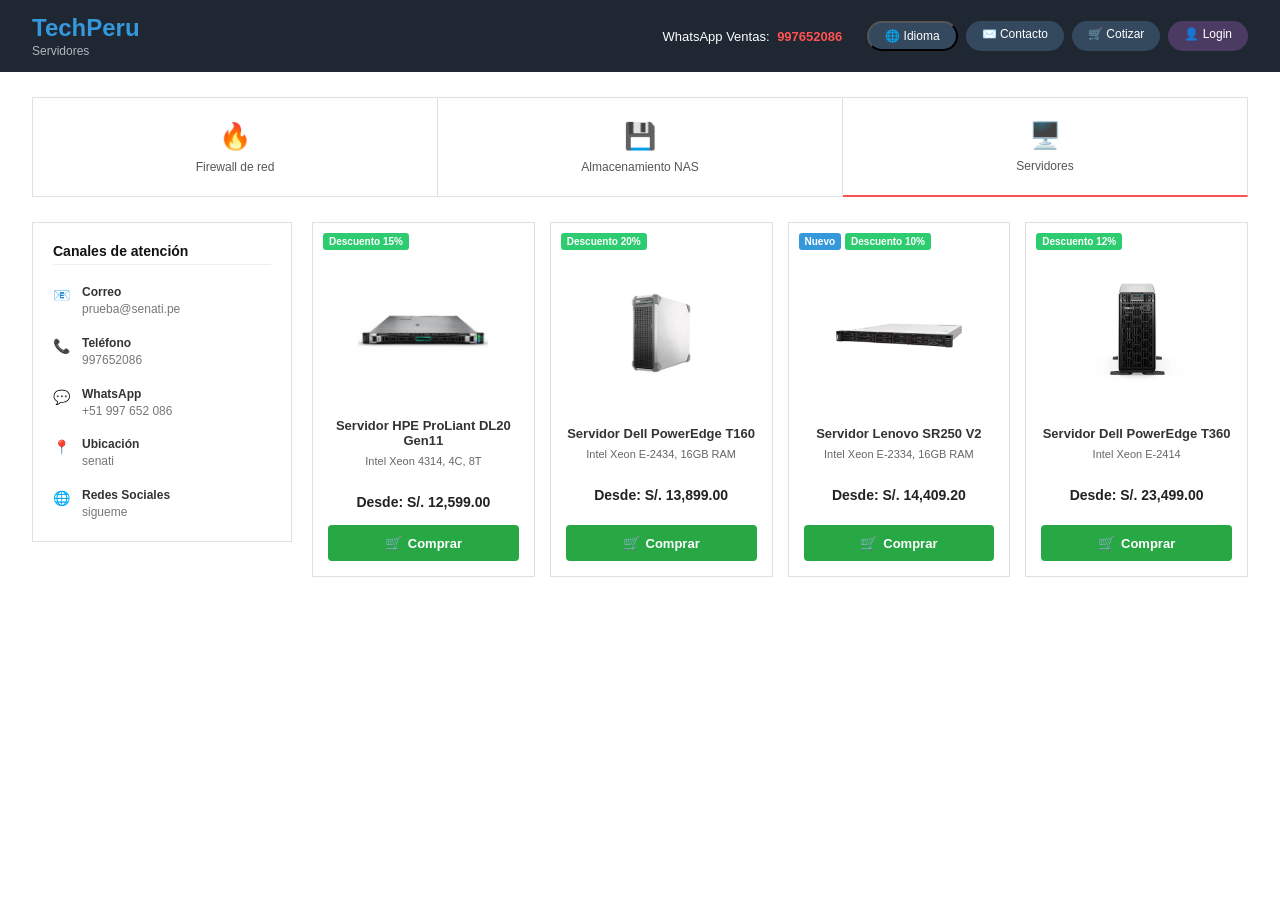
<file: servidores.html>
<!DOCTYPE html>
<html lang="es">
<head>
    <meta charset="UTF-8">
    <meta name="viewport" content="width=device-width, initial-scale=1.0">
    <title>TechPeru - Servidores</title>
    <link rel="stylesheet" href="css/servidores.css">
</head>
<body>
    <!-- Cabecera principal oscura -->
    <header class="main-header">
        <div class="container header-wrap">
            <div class="brand">
                <span class="brand-title">TechPeru</span>
                <span class="brand-subtitle">Servidores</span>
            </div>
            <div class="top-info">
                <span class="phone">WhatsApp Ventas: <strong class="phone-number">997652086</strong></span>
                <nav class="utility-buttons">
                    <div class="lang-dropdown">
      <button class="btn-utility" id="langBtn">🌐 Idioma</button>
      <div class="lang-panel" id="langPanel">
        <a href="servidores.html" class="lang-option" data-lang="es">Español</a>
        <a href="servidoresingles.html" class="lang-option" data-lang="en">English</a>
      </div>
    </div>
                    <a href="formulario.html" class="btn-utility">✉️ Contacto</a>
                    <a href="catalogo.html" class="btn-utility">🛒 Cotizar</a>
                    <a href="login.html" class="btn-utility login-btn">👤 Login</a>
                </nav>
            </div>
        </div>
    </header>

    <div class="container main-layout">
        <!-- Pestañas superiores (Navegación nativa entre tus categorías) -->
        <section class="categories-tabs">
            <a href="firewall.html" class="tab-item">
                <span class="tab-icon">🔥</span>
                <span class="tab-name">Firewall de red</span>
            </a>
            <a href="nas.html" class="tab-item">
                <span class="tab-icon">💾</span>
                <span class="tab-name">Almacenamiento NAS</span>
            </a>
            <a href="servidores.html" class="tab-item active">
                <span class="tab-icon">🖥️</span>
                <span class="tab-name">Servidores</span>
            </a>
        </section>

        <!-- Cuerpo principal en dos columnas -->
        <div class="layout-body">
            <!-- Barra lateral de canales de atención -->
            <aside class="sidebar-channels">
                <h3 class="channels-title">Canales de atención</h3>
                <ul class="channels-list">
                    <li>
                        <span class="channel-icon">📧</span>
                        <div class="channel-info">
                            <strong>Correo</strong>
                            <p>prueba@senati.pe</p>
                        </div>
                    </li>
                    <li>
                        <span class="channel-icon">📞</span>
                        <div class="channel-info">
                            <strong>Teléfono</strong>
                            <p>997652086</p>
                        </div>
                    </li>
                    <li>
                        <span class="channel-icon">💬</span>
                        <div class="channel-info">
                            <strong>WhatsApp</strong>
                            <p>+51 997 652 086</p>
                        </div>
                    </li>
                    <li>
                        <span class="channel-icon">📍</span>
                        <div class="channel-info">
                            <strong>Ubicación</strong>
                            <p>senati</p>
                        </div>
                    </li>
                    <li>
                        <span class="channel-icon">🌐</span>
                        <div class="channel-info">
                            <strong>Redes Sociales</strong>
                            <p>sigueme</p>
                        </div>
                    </li>
                </ul>
            </aside>

            <!-- Rejilla de productos (Servidores originales de la captura) -->
            <main class="products-grid">
                <!-- Servidor 1 -->
                <article class="product-card">
                    <div class="badge-container">
                        <span class="badge discount">Descuento 15%</span>
                    </div>
                    <div class="product-img-box">
                        <img src="img/servidor1.jpg" alt="Servidor HPE ProLiant DL20 Gen11">
                    </div>
                    <div class="product-details">
                        <h4 class="product-title">Servidor HPE ProLiant DL20 Gen11</h4>
                        <div class="product-specs">Intel Xeon 4314, 4C, 8T</div>
                        <p class="product-price">Desde: S/. 12,599.00</p>
                    </div>
                    <button class="btn-buy"><span class="cart-icon">🛒</span> Comprar</button>
                </article>

                <!-- Servidor 2 -->
                <article class="product-card">
                    <div class="badge-container">
                        <span class="badge discount">Descuento 20%</span>
                    </div>
                    <div class="product-img-box">
                        <img src="img/servidor2.jpg" alt="Servidor Dell PowerEdge T160">
                    </div>
                    <div class="product-details">
                        <h4 class="product-title">Servidor Dell PowerEdge T160</h4>
                        <div class="product-specs">Intel Xeon E-2434, 16GB RAM</div>
                        <p class="product-price">Desde: S/. 13,899.00</p>
                    </div>
                    <button class="btn-buy"><span class="cart-icon">🛒</span> Comprar</button>
                </article>

                <!-- Servidor 3 -->
                <article class="product-card">
                    <div class="badge-container">
                        <span class="badge new-product">Nuevo</span>
                        <span class="badge discount">Descuento 10%</span>
                    </div>
                    <div class="product-img-box">
                        <img src="img/servidor3.jpg" alt="Servidor Lenovo SR250 V2">
                    </div>
                    <div class="product-details">
                        <h4 class="product-title">Servidor Lenovo SR250 V2</h4>
                        <div class="product-specs">Intel Xeon E-2334, 16GB RAM</div>
                        <p class="product-price">Desde: S/. 14,409.20</p>
                    </div>
                    <button class="btn-buy"><span class="cart-icon">🛒</span> Comprar</button>
                </article>

                <!-- Servidor 4 -->
                <article class="product-card">
                    <div class="badge-container">
                        <span class="badge discount">Descuento 12%</span>
                    </div>
                    <div class="product-img-box">
                        <img src="img/servidor4.jpg" alt="Servidor Dell PowerEdge T360">
                    </div>
                    <div class="product-details">
                        <h4 class="product-title">Servidor Dell PowerEdge T360</h4>
                        <div class="product-specs">Intel Xeon E-2414</div>
                        <p class="product-price">Desde: S/. 23,499.00</p>
                    </div>
                    <button class="btn-buy"><span class="cart-icon">🛒</span> Comprar</button>
                </article>
            </main>
        </div>
    </div>
    <script src="js/servidores.js"></script>
</body>
</html>
</file>
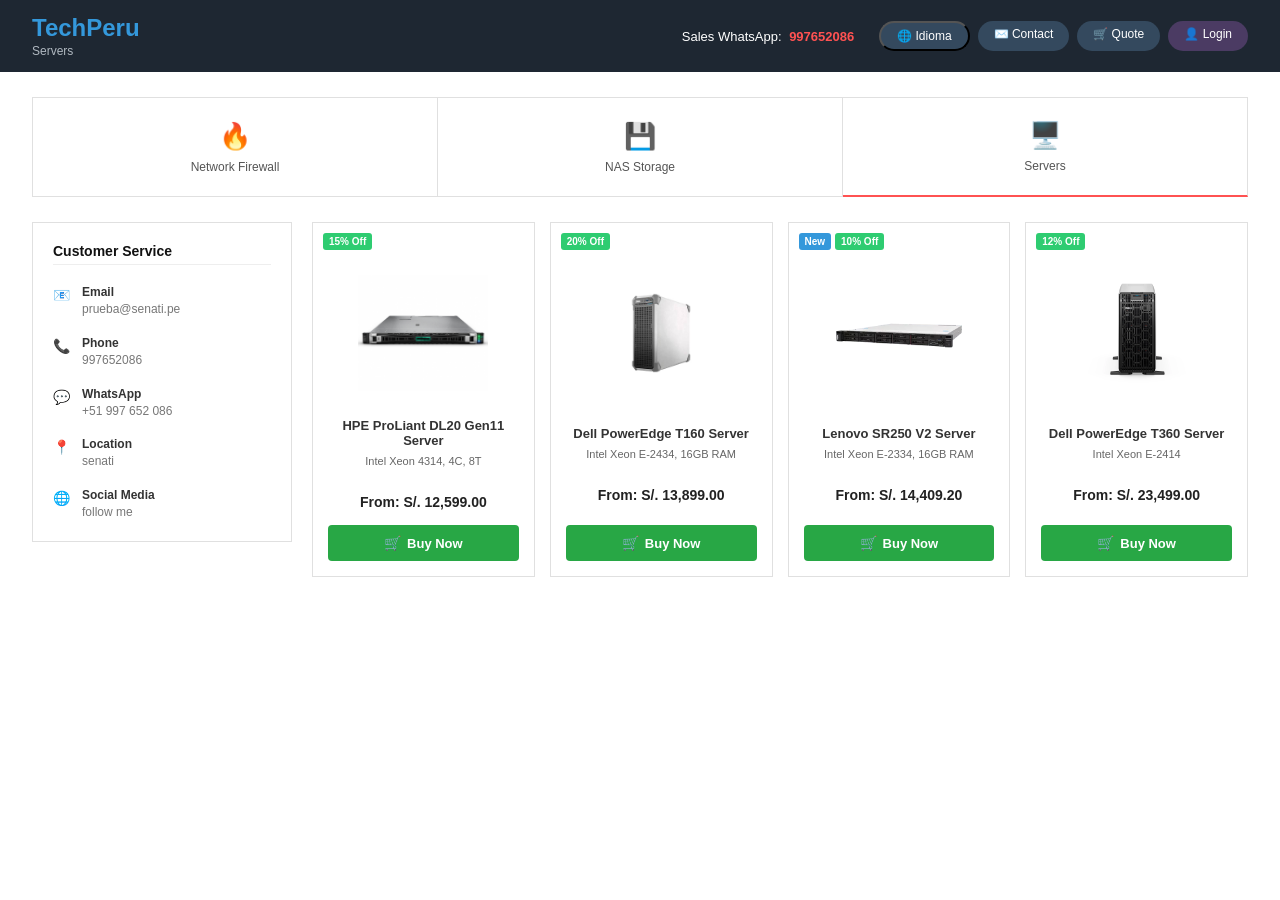
<file: servidoresingles.html>
<!DOCTYPE html>
<html lang="en">
<head>
    <meta charset="UTF-8">
    <meta name="viewport" content="width=device-width, initial-scale=1.0">
    <title>TechPeru - Servers</title>
    <link rel="stylesheet" href="css/servidores.css">
</head>
<body>
    <!-- Main Dark Header -->
    <header class="main-header">
        <div class="container header-wrap">
            <div class="brand">
                <span class="brand-title">TechPeru</span>
                <span class="brand-subtitle">Servers</span>
            </div>
            <div class="top-info">
                <span class="phone">Sales WhatsApp: <strong class="phone-number">997652086</strong></span>
                <nav class="utility-buttons">
                    <!-- Integrated Language Selector Panel -->
                     <div class="lang-dropdown">
      <button class="btn-utility" id="langBtn">🌐 Idioma</button>
      <div class="lang-panel" id="langPanel">
        <a href="#" class="lang-option" data-lang="es">Español</a>
        <a href="#" class="lang-option" data-lang="en">English</a>
      </div>
    </div>
                    <div class="lang-panel" id="langPanel">
                        <a href="ciberventa.github.io-main/servidores.html" class="lang-option" data-lang="es">Español</a>
                        <a href="ciberventa.github.io-main/servidoresingles.html" class="lang-option" data-lang="en">English</a>
                    </div>
                    <a href="formulario.html" class="btn-utility">✉️ Contact</a>
                    <a href="catalogo.html" class="btn-utility">🛒 Quote</a>
                    <a href="login.html" class="btn-utility login-btn">👤 Login</a>
                </nav>
            </div>
        </div>
    </header>

    <div class="container main-layout">
        <!-- Top Tabs (Native HTML Navigation for English pages) -->
        <section class="categories-tabs">
            <a href="firewall-en.html" class="tab-item">
                <span class="tab-icon">🔥</span>
                <span class="tab-name">Network Firewall</span>
            </a>
            <a href="nas-en.html" class="tab-item">
                <span class="tab-icon">💾</span>
                <span class="tab-name">NAS Storage</span>
            </a>
            <a href="servidores-en.html" class="tab-item active">
                <span class="tab-icon">🖥️</span>
                <span class="tab-name">Servers</span>
            </a>
        </section>

        <!-- Main Body Layout -->
        <div class="layout-body">
            <!-- Sidebar: Customer Service Channels -->
            <aside class="sidebar-channels">
                <h3 class="channels-title">Customer Service</h3>
                <ul class="channels-list">
                    <li>
                        <span class="channel-icon">📧</span>
                        <div class="channel-info">
                            <strong>Email</strong>
                            <p>prueba@senati.pe</p>
                        </div>
                    </li>
                    <li>
                        <span class="channel-icon">📞</span>
                        <div class="channel-info">
                            <strong>Phone</strong>
                            <p>997652086</p>
                        </div>
                    </li>
                    <li>
                        <span class="channel-icon">💬</span>
                        <div class="channel-info">
                            <strong>WhatsApp</strong>
                            <p>+51 997 652 086</p>
                        </div>
                    </li>
                    <li>
                        <span class="channel-icon">📍</span>
                        <div class="channel-info">
                            <strong>Location</strong>
                            <p>senati</p>
                        </div>
                    </li>
                    <li>
                        <span class="channel-icon">🌐</span>
                        <div class="channel-info">
                            <strong>Social Media</strong>
                            <p>follow me</p>
                        </div>
                    </li>
                </ul>
            </aside>

            <!-- Product Grid -->
            <main class="products-grid">
                <!-- Server 1 -->
                <article class="product-card">
                    <div class="badge-container">
                        <span class="badge discount">15% Off</span>
                    </div>
                    <div class="product-img-box">
                        <img src="img/servidor1.jpg" alt="HPE ProLiant DL20 Gen11 Server">
                    </div>
                    <div class="product-details">
                        <h4 class="product-title">HPE ProLiant DL20 Gen11 Server</h4>
                        <div class="product-specs">Intel Xeon 4314, 4C, 8T</div>
                        <p class="product-price">From: S/. 12,599.00</p>
                    </div>
                    <button class="btn-buy"><span class="cart-icon">🛒</span> Buy Now</button>
                </article>

                <!-- Server 2 -->
                <article class="product-card">
                    <div class="badge-container">
                        <span class="badge discount">20% Off</span>
                    </div>
                    <div class="product-img-box">
                        <img src="img/servidor2.jpg" alt="Dell PowerEdge T160 Server">
                    </div>
                    <div class="product-details">
                        <h4 class="product-title">Dell PowerEdge T160 Server</h4>
                        <div class="product-specs">Intel Xeon E-2434, 16GB RAM</div>
                        <p class="product-price">From: S/. 13,899.00</p>
                    </div>
                    <button class="btn-buy"><span class="cart-icon">🛒</span> Buy Now</button>
                </article>

                <!-- Server 3 -->
                <article class="product-card">
                    <div class="badge-container">
                        <span class="badge new-product">New</span>
                        <span class="badge discount">10% Off</span>
                    </div>
                    <div class="product-img-box">
                        <img src="img/servidor3.jpg" alt="Lenovo SR250 V2 Server">
                    </div>
                    <div class="product-details">
                        <h4 class="product-title">Lenovo SR250 V2 Server</h4>
                        <div class="product-specs">Intel Xeon E-2334, 16GB RAM</div>
                        <p class="product-price">From: S/. 14,409.20</p>
                    </div>
                    <button class="btn-buy"><span class="cart-icon">🛒</span> Buy Now</button>
                </article>

                <!-- Server 4 -->
                <article class="product-card">
                    <div class="badge-container">
                        <span class="badge discount">12% Off</span>
                    </div>
                    <div class="product-img-box">
                        <img src="img/servidor4.jpg" alt="Dell PowerEdge T360 Server">
                    </div>
                    <div class="product-details">
                        <h4 class="product-title">Dell PowerEdge T360 Server</h4>
                        <div class="product-specs">Intel Xeon E-2414</div>
                        <p class="product-price">From: S/. 23,499.00</p>
                    </div>
                    <button class="btn-buy"><span class="cart-icon">🛒</span> Buy Now</button>
                </article>
            </main>
        </div>
    </div>
    <script src="js/servidores.js"></script>
</body>
</html>
</file>
<file: css/index.css>
/* --- Estilos Base y Reset --- */
* {
    box-sizing: border-box;
    margin: 0;
    padding: 0;
}

body {
    font-family: 'Segoe UI', Tahoma, Geneva, Verdana, sans-serif;
    color: #333;
    background-color: #f8f9fa;
    padding: 0 0px 0px;
}

/* --- Cabecera (Compartida) --- */
.main-header {
    background-color: #1a252f;
    color: #fff;
    padding: 15px 0;
    margin-bottom: 20px;
    border-radius: 0 0 8px 8px;
}

.header-wrap {
    display: flex;
    justify-content: space-between;
    align-items: center;
    max-width: 1200px;
    margin: 0 auto;
    padding: 0 20px;
}

.brand {
    display: flex;
    flex-direction: column;
}

.brand-title {
    font-size: 24px;
    font-weight: bold;
    color: #3498db;
}

.brand-title-top {
    font-size: 12px;
    color: #bdc3c7;
    text-transform: uppercase;
    letter-spacing: 1px;
}

.top-info {
    display: flex;
    flex-direction: column;
    align-items: flex-end;
    gap: 8px;
}

.phone {
    font-size: 14px;
}

.phone-number {
    color: #e74c3c;
}

.utility-buttons {
    display: flex;
    gap: 10px;
}

.btn-utility {
    color: #fff;
    text-decoration: none;
    font-size: 13px;
    background-color: #34495e;
    padding: 6px 12px;
    border-radius: 20px;
    transition: background 0.3s;
}

.btn-utility:hover {
    background-color: #3498db;
}

/* --- Barra de BÃºsqueda y Aliados --- */
.search-bar-section {
    max-width: 1200px;
    margin: 0 auto 25px auto;
    background: #fff;
    padding: 20px;
    border-radius: 8px;
    border: 1px solid #e0e0e0;
    display: flex;
    flex-direction: column;
    gap: 15px;
}

.partners {
    font-size: 14px;
    color: #555;
    border-bottom: 1px solid #eee;
    padding-bottom: 10px;
}

.search-form {
    display: flex;
    align-items: center;
    gap: 10px;
}

.search-form label {
    font-weight: bold;
    font-size: 14px;
}

.search-form input[type="text"] {
    flex: 1;
    padding: 8px 12px;
    border: 1px solid #ccc;
    border-radius: 4px;
    font-size: 14px;
}

.btn-search {
    background-color: #3498db;
    color: white;
    border: none;
    padding: 8px 20px;
    border-radius: 4px;
    font-weight: bold;
    cursor: pointer;
    transition: background 0.2s;
}

.btn-search:hover {
    background-color: #2980b9;
}

/* --- SecciÃ³n Servidores (Reemplaza la primera tabla) --- */
.servers-section {
    max-width: 1200px;
    margin: 0 auto 25px auto;
    border: 1px solid #e0e0e0;
    border-radius: 8px;
    overflow: hidden;
    background: #fff;
}

.servers-banner-header {
    background-color: #1a365d;
    color: white;
    padding: 20px;
    text-align: left;
}

.servers-banner-header h2 {
    font-size: 24px;
    margin-bottom: 5px;
}

.servers-grid {
    display: grid;
    grid-template-columns: repeat(3, 1fr);
    border-top: 1px solid #e0e0e0;
}

.server-card {
    padding: 25px;
    text-align: center;
    border-right: 1px solid #e0e0e0;
    display: flex;
    flex-direction: column;
    justify-content: center;
}

.server-card:last-child {
    border-right: none;
}

.server-card h3 {
    font-size: 16px;
    color: #2c3e50;
    margin-bottom: 10px;
}

.offer-price {
    font-size: 15px;
    color: #e74c3c;
}

/* --- NavegaciÃ³n de CategorÃ­as (Reemplaza la segunda tabla) --- */
.categories-navigation {
    max-width: 1200px;
    margin: 0 auto;
    display: grid;
    grid-template-columns: repeat(4, 1fr);
    gap: 15px;
}

.nav-card {
    background: #fff;
    border: 1px solid #e0e0e0;
    border-radius: 8px;
    padding: 20px;
    text-align: center;
    text-decoration: none;
    color: #333;
    font-weight: bold;
    display: flex;
    flex-direction: column;
    gap: 8px;
    transition: transform 0.2s, box-shadow 0.2s;
}

.nav-card:hover {
    transform: translateY(-2px);
    box-shadow: 0 4px 10px rgba(0,0,0,0.05);
    color: #3498db;
}
/* --- Rediseño Estético de la Sección de Aliados --- */
.partners-container {
    display: flex;
    align-items: center;
    gap: 15px;
    margin-bottom: 20px;
    font-family: sans-serif;
    flex-wrap: wrap; /* Evita que se deforme en pantallas pequeñas */
}

.partners-title {
    font-weight: bold;
    color: #4a5568;
    font-size: 14px;
}

.partners-tags {
    display: flex;
    gap: 10px;
    flex-wrap: wrap;
}

/* Base de los Badges */
.partner-badge {
    background-color: #f8fafc;
    color: #334155;
    padding: 6px 14px;
    border-radius: 6px;
    font-size: 13px;
    font-weight: 6px;
    border: 1px solid #e2e8f0;
    box-shadow: 0 1px 3px rgba(0, 0, 0, 0.05);
    transition: all 0.25s ease;
    cursor: default;
    user-select: none;
}

/* Efecto Hover Individual con Identidad de Marca */
.partner-badge:hover {
    transform: translateY(-2px);
    box-shadow: 0 4px 6px rgba(0, 0, 0, 0.1);
}

.partner-badge.dell:hover {
    background-color: #0076ce;
    color: white;
    border-color: #0076ce;
}

.partner-badge.hp:hover {
    background-color: #0096d6;
    color: white;
    border-color: #0096d6;
}

.partner-badge.qnap:hover {
    background-color: #004b87;
    color: white;
    border-color: #004b87;
}

.partner-badge.fortinet:hover {
    background-color: #c8102e;
    color: white;
    border-color: #c8102e;
}

.partner-badge.microsoft:hover {
    background-color: #f25022;
    color: white;
    border-color: #f25022;
}

/* Contenedor del desplegable */

.lang-dropdown {

  position: relative;

  display: inline-block;

}



/* Panel flotante (oculto por defecto) */

.lang-panel {

  display: none;

  position: absolute;

  top: 100%;

  right: 0;

  background-color: #ffffff;

  min-width: 120px;

  box-shadow: 0px 4px 12px rgba(0, 0, 0, 0.15);

  border-radius: 6px;

  margin-top: 8px;

  z-index: 1000;

  overflow: hidden;

  border: 1px solid #e0e0e0;

}



/* Clase que mostrará el panel mediante JavaScript */

.lang-panel.show {

  display: flex;

  flex-direction: column;

}



/* Opciones de idioma */

.lang-option {

  color: #333333;

  padding: 10px 16px;

  text-decoration: none;

  font-size: 13px;

  text-align: left;

  transition: background-color 0.2s;

}



.lang-option:hover {

  background-color: #f4f6f9;

  color: #3498db;

}

/* --- Estilos para las Notificaciones Flotantes (Toasts) --- */
.toast-notification {
    background-color: #1a252f;
    color: #ffffff;
    padding: 12px 20px;
    border-radius: 6px;
    font-size: 13.5px;
    box-shadow: 0 4px 12px rgba(0,0,0,0.15);
    border-left: 4px solid #3498db;
    animation: fadeIn 0.4s ease forwards;
    font-family: sans-serif;
    min-width: 250px;
}

@keyframes fadeIn {
    from { opacity: 0; transform: translateY(20px); }
    to { opacity: 1; transform: translateY(0); }
}

@keyframes fadeOut {
    from { opacity: 1; transform: translateY(0); }
    to { opacity: 0; transform: translateY(-20px); }
}
</file>
<file: css/catalogo EN.css>
/* ==========================================================================
   AGREGAR AL FINAL DE TU ARCHIVO INICIO.CSS: ESTILOS EXCLUSIVOS DEL CATÁLOGO
   ========================================================================== */
/* --- Estilos Base y Reset --- */
* {
    box-sizing: border-box;
    margin: 0;
    padding: 0;
}

body {
    font-family: 'Segoe UI', Tahoma, Geneva, Verdana, sans-serif;
    color: #333;
    background-color: #f8f9fa;
    padding: 0 20px 40px;
}

/* --- Cabecera (Compartida) --- */
.main-header {
    background-color: #1a252f;
    color: #fff;
    padding: 15px 0;
    margin-bottom: 20px;
    border-radius: 0 0 8px 8px;
}

.header-wrap {
    display: flex;
    justify-content: space-between;
    align-items: center;
    max-width: 1200px;
    margin: 0 auto;
    padding: 0 20px;
}

.brand {
    display: flex;
    flex-direction: column;
}

.brand-title {
    font-size: 24px;
    font-weight: bold;
    color: #3498db;
}

.brand-title-top {
    font-size: 12px;
    color: #bdc3c7;
    text-transform: uppercase;
    letter-spacing: 1px;
}

.top-info {
    display: flex;
    flex-direction: column;
    align-items: flex-end;
    gap: 8px;
}

.phone {
    font-size: 14px;
}

.phone-number {
    color: #e74c3c;
}

.utility-buttons {
    display: flex;
    gap: 10px;
}

.btn-utility {
    color: #fff;
    text-decoration: none;
    font-size: 13px;
    background-color: #34495e;
    padding: 6px 12px;
    border-radius: 20px;
    transition: background 0.3s;
}

.btn-utility:hover {
    background-color: #3498db;
}
/* Reset General */
* {
    box-sizing: border-box;
    margin: 0;
    padding: 0;
}

body {
    font-family: 'Segoe UI', Tahoma, Geneva, Verdana, sans-serif;
    color: #333;
    background-color: #f8f9fa; /* Fondo gris claro idéntico al Index */
    padding: 0 0 50px 0;
}

/* --- Cabecera Compartida con el Index --- */
.main-header {
    background-color: #1a252f; /* Azul oscuro de tu cabecera original */
    color: #fff;
    padding: 20px 0;
    margin-bottom: 40px;
    box-shadow: 0 2px 10px rgba(0,0,0,0.1);
}

.header-wrap {
    display: flex;
    justify-content: space-between;
    align-items: center;
    max-width: 1200px;
    margin: 0 auto;
    padding: 0 20px;
}

.brand {
    display: flex;
    flex-direction: column;
}

.brand-title {
    font-size: 26px;
    font-weight: bold;
    color: #3498db; /* Azul eléctrico característico */
}

.brand-title-top {
    font-size: 11px;
    color: #bdc3c7;
    text-transform: uppercase;
    letter-spacing: 1.5px;
    margin-top: 2px;
}

.utility-buttons a {
    color: #fff;
    text-decoration: none;
    font-size: 13px;
    background-color: #34495e;
    padding: 8px 16px;
    border-radius: 20px;
    transition: background 0.3s;
}

.utility-buttons a:hover {
    background-color: #3498db;
}

/* Contenedor principal de doble columna */
.catalog-page-layout {
    max-width: 1200px;
    margin: 0 auto 40px auto;
    padding: 0 20px;
    display: flex;
    gap: 20px;
    align-items: flex-start;
}

/* --- Barra Lateral (Canales de Atención) --- */
.catalog-sidebar {
    width: 280px;
    background: #ffffff;
    border: 1px solid #e0e0e0;
    border-radius: 8px;
    padding: 20px;
    box-shadow: 0 1px 3px rgba(0,0,0,0.05);
}

.sidebar-title {
    font-size: 16px;
    font-weight: bold;
    color: #1a252f;
    margin-bottom: 15px;
    border-bottom: 2px solid #f8f9fa;
    padding-bottom: 8px;
}

.contact-list {
    list-style: none;
}

.contact-list li {
    font-size: 13.5px;
    margin-bottom: 12px;
    line-height: 1.5;
    display: flex;
    align-items: flex-start;
    gap: 8px;
}

.contact-list li .icon {
    font-size: 14px;
}

.contact-data {
    color: #555;
    display: block;
}

/* --- Bloque de Contenido Derecho --- */
.catalog-main-content {
    flex: 1;
    display: flex;
    flex-direction: column;
    gap: 20px;
}

/* Barra de Categorías Horizontal */
.catalog-categories-bar {
    background: #ffffff;
    border: 1px solid #e0e0e0;
    border-radius: 8px;
    padding: 10px;
    display: flex;
    gap: 10px;
}

.category-pill {
    flex: 1;
    text-align: center;
    padding: 12px;
    font-size: 13px;
    font-weight: bold;
    color: #555;
    cursor: pointer;
    border-radius: 6px;
    background: #f8f9fa;
    border: 1px solid transparent;
    transition: all 0.2s ease;
}

.category-pill:hover, 
.category-pill.active {
    background-color: #ffffff;
    color: #3498db;
    border-color: #3498db;
    box-shadow: 0 2px 6px rgba(52, 152, 219, 0.1);
}

/* Grilla de Productos */
.catalog-products-grid {
    display: grid;
    grid-template-columns: repeat(auto-fill, minmax(210px, 1fr));
    gap: 20px;
}

/* Tarjeta de Producto */
.catalog-product-card {
    background: #ffffff;
    border: 1px solid #e0e0e0;
    border-radius: 8px;
    overflow: hidden;
    display: flex;
    flex-direction: column;
    transition: transform 0.2s, box-shadow 0.2s;
}

.catalog-product-card:hover {
    transform: translateY(-3px);
    box-shadow: 0 4px 12px rgba(0,0,0,0.08);
}

.catalog-product-image {
    padding: 20px;
    height: 160px;
    display: flex;
    justify-content: center;
    align-items: center;
    background: #fff;
}

.catalog-product-image img {
    max-width: 100%;
    max-height: 100%;
    object-fit: contain;
}

.catalog-product-info {
    padding: 15px;
    border-top: 1px solid #f0f0f0;
    display: flex;
    flex-direction: column;
    justify-content: space-between;
    flex-grow: 1;
}

.catalog-product-info h4 {
    font-size: 14px;
    color: #2c3e50;
    margin-bottom: 10px;
    line-height: 1.4;
    min-height: 40px; /* Alineación vertical idéntica para los títulos cortos/largos */
}

.catalog-offer-price {
    font-size: 16px;
    font-weight: bold;
    color: #e74c3c;
    margin-bottom: 12px;
}

/* Botón de compra moderno (Estilo Verde de la Imagen 2 pulido) */
.btn-catalog-buy {
    background-color: #2ecc71;
    color: #ffffff;
    border: none;
    padding: 10px;
    font-size: 13px;
    font-weight: bold;
    border-radius: 4px;
    cursor: pointer;
    width: 100%;
    transition: background 0.2s;
}

.btn-catalog-buy:hover {
    background-color: #27ae60;
}

/* Ajuste Responsivo Básico */
@media (max-width: 768px) {
    .catalog-page-layout {
        flex-direction: column;
    }
    .catalog-sidebar {
        width: 100%;
    }
    .catalog-categories-bar {
        flex-direction: column;
    }
}



/* Contenedor del desplegable */
.lang-dropdown {
    position: relative;
    display: inline-block;
}

/* Panel flotante (oculto por defecto) */
.lang-panel {
    display: none;
    position: absolute;
    top: 100%;
    right: 0;
    background-color: #ffffff00;
    min-width: 120px;
    box-shadow: 0px 4px 12px rgba(0, 0, 0, 0);
    border-radius: 6px;
    margin-top: 8px;
    z-index: 1000;
    overflow: hidden;
    border: 1px solid #e0e0e000;
}

/* Clase que mostrará el panel mediante JavaScript */
.lang-panel.show {
    display: flex;
    flex-direction: column;
}

/* Opciones de idioma */
.lang-option {
    color: #333333;
    padding: 32px 32px;
    text-decoration: none;
    font-size: 13px;
    text-align: left;
    transition: background-color 0.2s;
}

.lang-option:hover {
    background-color: #f4f6f9;
    color: #3498db;
}


/* --- Estilos para el menú flotante de Idiomas (Válido para ES y EN) --- */
.lang-dropdown {
    position: relative;
    display: inline-block;
}

.lang-panel {
    display: none;
    position: absolute;
    top: 100%;
    right: 0;
    background-color: #ffffff;
    min-width: 120px;
    box-shadow: 0px 4px 12px rgba(0, 0, 0, 0.15);
    border-radius: 6px;
    margin-top: 8px;
    z-index: 1000;
    overflow: hidden;
    border: 1px solid #e0e0e0;
}

.lang-panel.show {
    display: flex;
    flex-direction: column;
}

.lang-option {
    color: #333333;
    padding: 10px 16px;
    text-decoration: none;
    font-size: 13px;
    text-align: left;
    transition: background-color 0.2s;
}

.lang-option:hover {
    background-color: #f4f6f9;
    color: #3498db;
}
/* --- Estilos para el enlace de la marca --- */
.brand-link {
    text-decoration: none; /* Elimina el subrayado por defecto de los enlaces */
    display: flex;
    flex-direction: column; /* Mantiene el título arriba y el subtítulo abajo */
    cursor: pointer; /* Hace que aparezca la manito del ratón al pasar por encima */
}

/* Opcional: Si notas que el color cambia al hacer clic, esto asegura que mantengan sus colores originales */
.brand-link .brand-title {
    color: #3498db; /* Tu azul eléctrico característico */
}

.brand-link .brand-title-top {
    color: #bdc3c7; /* Tu gris claro corporativo */
}
</file>
<file: css/catalogo.css>
/* ==========================================================================
   AGREGAR AL FINAL DE TU ARCHIVO INICIO.CSS: ESTILOS EXCLUSIVOS DEL CATÁLOGO
   ========================================================================== */
/* --- Estilos Base y Reset --- */
* {
    box-sizing: border-box;
    margin: 0;
    padding: 0;
}

body {
    font-family: 'Segoe UI', Tahoma, Geneva, Verdana, sans-serif;
    color: #333;
    background-color: #f8f9fa;
    padding: 0 20px 40px;
}

/* --- Cabecera (Compartida) --- */
.main-header {
    background-color: #1a252f;
    color: #fff;
    padding: 15px 0;
    margin-bottom: 20px;
    border-radius: 0 0 8px 8px;
}

.header-wrap {
    display: flex;
    justify-content: space-between;
    align-items: center;
    max-width: 1200px;
    margin: 0 auto;
    padding: 0 20px;
}

.brand {
    display: flex;
    flex-direction: column;
}

.brand-title {
    font-size: 24px;
    font-weight: bold;
    color: #3498db;
}

.brand-title-top {
    font-size: 12px;
    color: #bdc3c7;
    text-transform: uppercase;
    letter-spacing: 1px;
}

.top-info {
    display: flex;
    flex-direction: column;
    align-items: flex-end;
    gap: 8px;
}

.phone {
    font-size: 14px;
}

.phone-number {
    color: #e74c3c;
}

.utility-buttons {
    display: flex;
    gap: 10px;
}

.btn-utility {
    color: #fff;
    text-decoration: none;
    font-size: 13px;
    background-color: #34495e;
    padding: 6px 12px;
    border-radius: 20px;
    transition: background 0.3s;
}

.btn-utility:hover {
    background-color: #3498db;
}
/* Reset General */
* {
    box-sizing: border-box;
    margin: 0;
    padding: 0;
}

body {
    font-family: 'Segoe UI', Tahoma, Geneva, Verdana, sans-serif;
    color: #333;
    background-color: #f8f9fa; /* Fondo gris claro idéntico al Index */
    padding: 0 0 50px 0;
}

/* --- Cabecera Compartida con el Index --- */
.main-header {
    background-color: #1a252f; /* Azul oscuro de tu cabecera original */
    color: #fff;
    padding: 20px 0;
    margin-bottom: 40px;
    box-shadow: 0 2px 10px rgba(0,0,0,0.1);
}

.header-wrap {
    display: flex;
    justify-content: space-between;
    align-items: center;
    max-width: 1200px;
    margin: 0 auto;
    padding: 0 20px;
}

.brand {
    display: flex;
    flex-direction: column;
}

.brand-title {
    font-size: 26px;
    font-weight: bold;
    color: #3498db; /* Azul eléctrico característico */
}

.brand-title-top {
    font-size: 11px;
    color: #bdc3c7;
    text-transform: uppercase;
    letter-spacing: 1.5px;
    margin-top: 2px;
}

.utility-buttons a {
    color: #fff;
    text-decoration: none;
    font-size: 13px;
    background-color: #34495e;
    padding: 8px 16px;
    border-radius: 20px;
    transition: background 0.3s;
}

.utility-buttons a:hover {
    background-color: #3498db;
}

/* Contenedor principal de doble columna */
.catalog-page-layout {
    max-width: 1200px;
    margin: 0 auto 40px auto;
    padding: 0 20px;
    display: flex;
    gap: 20px;
    align-items: flex-start;
}

/* --- Barra Lateral (Canales de Atención) --- */
.catalog-sidebar {
    width: 280px;
    background: #ffffff;
    border: 1px solid #e0e0e0;
    border-radius: 8px;
    padding: 20px;
    box-shadow: 0 1px 3px rgba(0,0,0,0.05);
}

.sidebar-title {
    font-size: 16px;
    font-weight: bold;
    color: #1a252f;
    margin-bottom: 15px;
    border-bottom: 2px solid #f8f9fa;
    padding-bottom: 8px;
}

.contact-list {
    list-style: none;
}

.contact-list li {
    font-size: 13.5px;
    margin-bottom: 12px;
    line-height: 1.5;
    display: flex;
    align-items: flex-start;
    gap: 8px;
}

.contact-list li .icon {
    font-size: 14px;
}

.contact-data {
    color: #555;
    display: block;
}

/* --- Bloque de Contenido Derecho --- */
.catalog-main-content {
    flex: 1;
    display: flex;
    flex-direction: column;
    gap: 20px;
}

/* Barra de Categorías Horizontal */
.catalog-categories-bar {
    background: #ffffff;
    border: 1px solid #e0e0e0;
    border-radius: 8px;
    padding: 10px;
    display: flex;
    gap: 10px;
}

.category-pill {
    flex: 1;
    text-align: center;
    padding: 12px;
    font-size: 13px;
    font-weight: bold;
    color: #555;
    cursor: pointer;
    border-radius: 6px;
    background: #f8f9fa;
    border: 1px solid transparent;
    transition: all 0.2s ease;
}

.category-pill:hover, 
.category-pill.active {
    background-color: #ffffff;
    color: #3498db;
    border-color: #3498db;
    box-shadow: 0 2px 6px rgba(52, 152, 219, 0.1);
}

/* Grilla de Productos */
.catalog-products-grid {
    display: grid;
    grid-template-columns: repeat(auto-fill, minmax(210px, 1fr));
    gap: 20px;
}

/* Tarjeta de Producto */
.catalog-product-card {
    background: #ffffff;
    border: 1px solid #e0e0e0;
    border-radius: 8px;
    overflow: hidden;
    display: flex;
    flex-direction: column;
    transition: transform 0.2s, box-shadow 0.2s;
}

.catalog-product-card:hover {
    transform: translateY(-3px);
    box-shadow: 0 4px 12px rgba(0,0,0,0.08);
}

.catalog-product-image {
    padding: 20px;
    height: 160px;
    display: flex;
    justify-content: center;
    align-items: center;
    background: #fff;
}

.catalog-product-image img {
    max-width: 100%;
    max-height: 100%;
    object-fit: contain;
}

.catalog-product-info {
    padding: 15px;
    border-top: 1px solid #f0f0f0;
    display: flex;
    flex-direction: column;
    justify-content: space-between;
    flex-grow: 1;
}

.catalog-product-info h4 {
    font-size: 14px;
    color: #2c3e50;
    margin-bottom: 10px;
    line-height: 1.4;
    min-height: 40px; /* Alineación vertical idéntica para los títulos cortos/largos */
}

.catalog-offer-price {
    font-size: 16px;
    font-weight: bold;
    color: #e74c3c;
    margin-bottom: 12px;
}

/* Botón de compra moderno (Estilo Verde de la Imagen 2 pulido) */
.btn-catalog-buy {
    background-color: #2ecc71;
    color: #ffffff;
    border: none;
    padding: 10px;
    font-size: 13px;
    font-weight: bold;
    border-radius: 4px;
    cursor: pointer;
    width: 100%;
    transition: background 0.2s;
}

.btn-catalog-buy:hover {
    background-color: #27ae60;
}

/* Ajuste Responsivo Básico */
@media (max-width: 768px) {
    .catalog-page-layout {
        flex-direction: column;
    }
    .catalog-sidebar {
        width: 100%;
    }
    .catalog-categories-bar {
        flex-direction: column;
    }
}



/* Contenedor del desplegable */
.lang-dropdown {
    position: relative;
    display: inline-block;
}

/* Panel flotante (oculto por defecto) */
.lang-panel {
    display: none;
    position: absolute;
    top: 100%;
    right: 0;
    background-color: #ffffff00;
    min-width: 120px;
    box-shadow: 0px 4px 12px rgba(0, 0, 0, 0);
    border-radius: 6px;
    margin-top: 8px;
    z-index: 1000;
    overflow: hidden;
    border: 1px solid #e0e0e000;
}

/* Clase que mostrará el panel mediante JavaScript */
.lang-panel.show {
    display: flex;
    flex-direction: column;
}

/* Opciones de idioma */
.lang-option {
    color: #333333;
    padding: 32px 32px;
    text-decoration: none;
    font-size: 13px;
    text-align: left;
    transition: background-color 0.2s;
}

.lang-option:hover {
    background-color: #f4f6f9;
    color: #3498db;
}
/* --- Estilos para el enlace de la marca --- */
.brand-link {
    text-decoration: none; /* Elimina el subrayado por defecto de los enlaces */
    display: flex;
    flex-direction: column; /* Mantiene el título arriba y el subtítulo abajo */
    cursor: pointer; /* Hace que aparezca la manito del ratón al pasar por encima */
}

/* Opcional: Si notas que el color cambia al hacer clic, esto asegura que mantengan sus colores originales */
.brand-link .brand-title {
    color: #3498db; /* Tu azul eléctrico característico */
}

.brand-link .brand-title-top {
    color: #bdc3c7; /* Tu gris claro corporativo */
}
</file>
<file: css/firewall.css>
/* --- Reseteo de estilos básicos y eliminación de puntos/subrayados --- */
* {
    box-sizing: border-box;
    margin: 0;
    padding: 0;
}

body {
    font-family: 'Segoe UI', Tahoma, Geneva, Verdana, sans-serif;
    color: #444;
    background-color: #ffffff;
}

.container {
    max-width: 1400px;
    width: 95%;
    margin: 0 auto;
}

/* --- Cabecera Oscura --- */
.main-header {
    background-color: #1e2732;
    color: #ffffff;
    padding: 14px 0;
}

.header-wrap {
    display: flex;
    justify-content: space-between;
    align-items: center;
}

.brand {
    display: flex;
    flex-direction: column;
}

.brand-title {
    font-size: 24px;
    font-weight: bold;
    color: #3498db;
}

.brand-subtitle {
    font-size: 12px;
    color: #b0b8c0; /* Gris claro exacto de la marca */
    margin-top: 2px;
}

.top-info {
    display: flex;
    align-items: center;
    gap: 25px;
}

.phone {
    font-size: 13px;
}

.phone-number {
    color: #ff5252;
    margin-left: 4px;
    font-weight: bold;
}

.utility-buttons {
    display: flex;
    gap: 8px;
}

.btn-utility {
    color: #ffffff;
    text-decoration: none;
    font-size: 12px;
    background-color: #34495e;
    padding: 6px 16px;
    border-radius: 20px;
    transition: background 0.2s;
}

.btn-utility:hover {
    background-color: #3498db;
}

.login-btn {
    background-color: #4b3b63;
}

.login-btn:hover {
    background-color: #5c497a;
}

/* --- Contenedor General --- */
.main-layout {
    margin-top: 25px;
    margin-bottom: 50px;
}

/* --- Arreglo de Pestañas Superiores (3 Columnas de Ancho Completo) --- */
.categories-tabs {
    display: grid;
    grid-template-columns: repeat(3, 1fr); /* Fuerza a dividirse en 3 columnas iguales */
    border-top: 1px solid #e0e0e0;
    border-left: 1px solid #e0e0e0;
    margin-bottom: 25px;
    width: 100%;
}

.tab-item {
    display: flex;
    flex-direction: column;
    align-items: center;
    justify-content: center;
    padding: 22px;
    background-color: #ffffff;
    border-right: 1px solid #e0e0e0;
    border-bottom: 1px solid #e0e0e0;
    text-decoration: none !important; /* Elimina la línea azul de los enlaces */
    cursor: pointer;
    transition: background 0.2s;
}

.tab-item:hover {
    background-color: #fcfcfc;
}

.tab-item.active {
    border-bottom: 2px solid #ff5252; /* Línea roja inferior activa */
}

.tab-icon {
    font-size: 26px;
    margin-bottom: 8px;
}

.tab-name {
    font-size: 12px;
    font-weight: 500;
    color: #555555 !important; /* Mantiene el texto gris oscuro en lugar de azul */
}

/* --- Estructura del Cuerpo en Dos Columnas Separadas --- */
.layout-body {
    display: grid;
    grid-template-columns: 260px 1fr; /* 260px para el menú y el resto para productos */
    gap: 20px;
    align-items: start;
    width: 100%;
}

/* --- Barra Lateral de Canales de Atención --- */
.sidebar-channels {
    border: 1px solid #e0e0e0;
    padding: 20px;
    background-color: #ffffff;
}

.channels-title {
    font-size: 14px;
    font-weight: bold;
    color: #111;
    margin-bottom: 20px;
    border-bottom: 1px solid #eee;
    padding-bottom: 5px;
}

.channels-list {
    list-style: none; /* Quita los puntos negros de la lista */
    display: flex;
    flex-direction: column;
    gap: 18px;
}

.channels-list li {
    display: flex;
    align-items: flex-start;
    gap: 12px;
}

.channel-icon {
    font-size: 14px;
    color: #ff5252;
    margin-top: 2px;
}

.channel-info strong {
    display: block;
    font-size: 12px;
    color: #333;
    margin-bottom: 2px;
}

.channel-info p {
    font-size: 12px;
    color: #777;
    line-height: 1.4;
}

/* --- Rejilla de Tarjetas (Fila de 4 Columnas) --- */
.products-grid {
    display: grid;
    grid-template-columns: repeat(4, 1fr); /* 4 tarjetas idénticas por fila */
    gap: 15px;
}

.product-card {
    border: 1px solid #e0e0e0;
    background-color: #ffffff;
    padding: 25px 15px 15px 15px;
    display: flex;
    flex-direction: column;
    justify-content: space-between;
    align-items: center;
    text-align: center;
}

.product-img-box {
    height: 140px;
    display: flex;
    align-items: center;
    justify-content: center;
    margin-bottom: 15px;
    margin-top: 15px;
    width: 100%;
}

.product-img-box img {
    max-height: 100%;
    max-width: 130px;
    object-fit: contain;
}

.product-details {
    width: 100%;
    margin-bottom: 15px;
}

.product-title {
    font-size: 12px;
    font-weight: normal;
    color: #444;
    line-height: 1.5;
    margin-bottom: 8px;
    min-height: 54px; /* Hace que todas las cajas de texto midan lo mismo */
    display: -webkit-box;
    -webkit-line-clamp: 3;
    -webkit-box-orient: vertical;
    overflow: hidden;
}

.product-price {
    font-size: 15px;
    font-weight: bold;
    color: #222;
}

/* --- Re-activación del Botón Verde de Compra --- */
.btn-buy {
    width: 100%;
    background-color: #28a745; /* Color verde */
    color: #ffffff;
    border: none;
    padding: 10px 0;
    font-size: 13px;
    font-weight: bold;
    cursor: pointer;
    border-radius: 4px;
    display: flex;
    align-items: center;
    justify-content: center;
    gap: 6px;
    transition: background-color 0.2s;
}

.btn-buy:hover {
    background-color: #218838;
}

.cart-icon {
    font-size: 14px;
}
/* Contenedor del desplegable */

.lang-dropdown {

  position: relative;

  display: inline-block;

}



/* Panel flotante (oculto por defecto) */

.lang-panel {
  display: none;
  position: absolute;
  top: 100%;
  right: 0;
  background-color: #ffffff;
  min-width: 120px;
  box-shadow: 0px 4px 12px rgba(0, 0, 0, 0.15);
  border-radius: 6px;
  margin-top: 8px;
  z-index: 1000;
  overflow: hidden;
  border: 1px solid #e0e0e0;
}
/* Clase que mostrará el panel mediante JavaScript */
.lang-panel.show {
  display: flex;
  flex-direction: column;
}
/* Opciones de idioma */
.lang-option {
  color: #333333;
  padding: 10px 16px;
  text-decoration: none;
  font-size: 13px;

  text-align: left;

  transition: background-color 0.2s;
}
.lang-option:hover {

  background-color: #f4f6f9;
  color: #3498db;
}
/* Contenedor del desplegable */

.lang-dropdown {

  position: relative;

  display: inline-block;

}



/* Panel flotante (oculto por defecto) */

.lang-panel {

  display: none;

  position: absolute;

  top: 100%;

  right: 0;

  background-color: #ffffff;

  min-width: 120px;

  box-shadow: 0px 4px 12px rgba(0, 0, 0, 0.15);

  border-radius: 6px;

  margin-top: 8px;

  z-index: 1000;

  overflow: hidden;

  border: 1px solid #e0e0e0;

}



/* Clase que mostrará el panel mediante JavaScript */

.lang-panel.show {

  display: flex;

  flex-direction: column;

}



/* Opciones de idioma */

.lang-option {

  color: #333333;

  padding: 10px 16px;

  text-decoration: none;

  font-size: 13px;

  text-align: left;

  transition: background-color 0.2s;

}



.lang-option:hover {

  background-color: #f4f6f9;

  color: #3498db;

}
</file>
<file: css/index EN.css>
/* --- Estilos Base y Reset --- */
* {
    box-sizing: border-box;
    margin: 0;
    padding: 0;
}

body {
    font-family: 'Segoe UI', Tahoma, Geneva, Verdana, sans-serif;
    color: #333;
    background-color: #f8f9fa;
    padding: 0 0px 0px;
}

/* --- Cabecera (Compartida) --- */
.main-header {
    background-color: #1a252f;
    color: #fff;
    padding: 15px 0;
    margin-bottom: 20px;
    border-radius: 0 0 8px 8px;
}

.header-wrap {
    display: flex;
    justify-content: space-between;
    align-items: center;
    max-width: 1200px;
    margin: 0 auto;
    padding: 0 20px;
}

.brand {
    display: flex;
    flex-direction: column;
}

.brand-title {
    font-size: 24px;
    font-weight: bold;
    color: #3498db;
}

.brand-title-top {
    font-size: 12px;
    color: #bdc3c7;
    text-transform: uppercase;
    letter-spacing: 1px;
}

.top-info {
    display: flex;
    flex-direction: column;
    align-items: flex-end;
    gap: 8px;
}

.phone {
    font-size: 14px;
}

.phone-number {
    color: #e74c3c;
}

.utility-buttons {
    display: flex;
    gap: 10px;
}

.btn-utility {
    color: #fff;
    text-decoration: none;
    font-size: 13px;
    background-color: #34495e;
    padding: 6px 12px;
    border-radius: 20px;
    transition: background 0.3s;
}

.btn-utility:hover {
    background-color: #3498db;
}

/* --- Barra de BÃºsqueda y Aliados --- */
.search-bar-section {
    max-width: 1200px;
    margin: 0 auto 25px auto;
    background: #fff;
    padding: 20px;
    border-radius: 8px;
    border: 1px solid #e0e0e0;
    display: flex;
    flex-direction: column;
    gap: 15px;
}

.partners {
    font-size: 14px;
    color: #555;
    border-bottom: 1px solid #eee;
    padding-bottom: 10px;
}

.search-form {
    display: flex;
    align-items: center;
    gap: 10px;
}

.search-form label {
    font-weight: bold;
    font-size: 14px;
}

.search-form input[type="text"] {
    flex: 1;
    padding: 8px 12px;
    border: 1px solid #ccc;
    border-radius: 4px;
    font-size: 14px;
}

.btn-search {
    background-color: #3498db;
    color: white;
    border: none;
    padding: 8px 20px;
    border-radius: 4px;
    font-weight: bold;
    cursor: pointer;
    transition: background 0.2s;
}

.btn-search:hover {
    background-color: #2980b9;
}

/* --- SecciÃ³n Servidores (Reemplaza la primera tabla) --- */
.servers-section {
    max-width: 1200px;
    margin: 0 auto 25px auto;
    border: 1px solid #e0e0e0;
    border-radius: 8px;
    overflow: hidden;
    background: #fff;
}

.servers-banner-header {
    background-color: #1a365d;
    color: white;
    padding: 20px;
    text-align: left;
}

.servers-banner-header h2 {
    font-size: 24px;
    margin-bottom: 5px;
}

.servers-grid {
    display: grid;
    grid-template-columns: repeat(3, 1fr);
    border-top: 1px solid #e0e0e0;
}

.server-card {
    padding: 25px;
    text-align: center;
    border-right: 1px solid #e0e0e0;
    display: flex;
    flex-direction: column;
    justify-content: center;
}

.server-card:last-child {
    border-right: none;
}

.server-card h3 {
    font-size: 16px;
    color: #2c3e50;
    margin-bottom: 10px;
}

.offer-price {
    font-size: 15px;
    color: #e74c3c;
}

/* --- NavegaciÃ³n de CategorÃ­as (Reemplaza la segunda tabla) --- */
.categories-navigation {
    max-width: 1200px;
    margin: 0 auto;
    display: grid;
    grid-template-columns: repeat(4, 1fr);
    gap: 15px;
}

.nav-card {
    background: #fff;
    border: 1px solid #e0e0e0;
    border-radius: 8px;
    padding: 20px;
    text-align: center;
    text-decoration: none;
    color: #333;
    font-weight: bold;
    display: flex;
    flex-direction: column;
    gap: 8px;
    transition: transform 0.2s, box-shadow 0.2s;
}

.nav-card:hover {
    transform: translateY(-2px);
    box-shadow: 0 4px 10px rgba(0,0,0,0.05);
    color: #3498db;
}
/* --- Rediseño Estético de la Sección de Aliados --- */
.partners-container {
    display: flex;
    align-items: center;
    gap: 15px;
    margin-bottom: 20px;
    font-family: sans-serif;
    flex-wrap: wrap; /* Evita que se deforme en pantallas pequeñas */
}

.partners-title {
    font-weight: bold;
    color: #4a5568;
    font-size: 14px;
}

.partners-tags {
    display: flex;
    gap: 10px;
    flex-wrap: wrap;
}

/* Base de los Badges */
.partner-badge {
    background-color: #f8fafc;
    color: #334155;
    padding: 6px 14px;
    border-radius: 6px;
    font-size: 13px;
    font-weight: 6px;
    border: 1px solid #e2e8f0;
    box-shadow: 0 1px 3px rgba(0, 0, 0, 0.05);
    transition: all 0.25s ease;
    cursor: default;
    user-select: none;
}

/* Efecto Hover Individual con Identidad de Marca */
.partner-badge:hover {
    transform: translateY(-2px);
    box-shadow: 0 4px 6px rgba(0, 0, 0, 0.1);
}

.partner-badge.dell:hover {
    background-color: #0076ce;
    color: white;
    border-color: #0076ce;
}

.partner-badge.hp:hover {
    background-color: #0096d6;
    color: white;
    border-color: #0096d6;
}

.partner-badge.qnap:hover {
    background-color: #004b87;
    color: white;
    border-color: #004b87;
}

.partner-badge.fortinet:hover {
    background-color: #c8102e;
    color: white;
    border-color: #c8102e;
}

.partner-badge.microsoft:hover {
    background-color: #f25022;
    color: white;
    border-color: #f25022;
}

/* Contenedor del desplegable */

.lang-dropdown {

  position: relative;

  display: inline-block;

}



/* Panel flotante (oculto por defecto) */

.lang-panel {

  display: none;

  position: absolute;

  top: 100%;

  right: 0;

  background-color: #ffffff;

  min-width: 120px;

  box-shadow: 0px 4px 12px rgba(0, 0, 0, 0.15);

  border-radius: 6px;

  margin-top: 8px;

  z-index: 1000;

  overflow: hidden;

  border: 1px solid #e0e0e0;

}



/* Clase que mostrará el panel mediante JavaScript */

.lang-panel.show {

  display: flex;

  flex-direction: column;

}



/* Opciones de idioma */

.lang-option {

  color: #333333;

  padding: 10px 16px;

  text-decoration: none;

  font-size: 13px;

  text-align: left;

  transition: background-color 0.2s;

}



.lang-option:hover {

  background-color: #f4f6f9;

  color: #3498db;

}
/* --- Estilos para las Notificaciones Flotantes (Toasts) --- */
.toast-notification {
    background-color: #1a252f;
    color: #ffffff;
    padding: 12px 20px;
    border-radius: 6px;
    font-size: 13.5px;
    box-shadow: 0 4px 12px rgba(0,0,0,0.15);
    border-left: 4px solid #3498db;
    animation: fadeIn 0.4s ease forwards;
    font-family: sans-serif;
    min-width: 250px;
}

@keyframes fadeIn {
    from { opacity: 0; transform: translateY(20px); }
    to { opacity: 1; transform: translateY(0); }
}

@keyframes fadeOut {
    from { opacity: 1; transform: translateY(0); }
    to { opacity: 0; transform: translateY(-20px); }
}
</file>
<file: css/nas.css>
/* --- Reseteo de estilos básicos --- */
* {
    box-sizing: border-box;
    margin: 0;
    padding: 0;
}

body {
    font-family: 'Segoe UI', Tahoma, Geneva, Verdana, sans-serif;
    color: #444;
    background-color: #ffffff;
}

.container {
    max-width: 1400px;
    width: 95%;
    margin: 0 auto;
}

/* --- Estructura de la Cabecera Oscura --- */
.main-header {
    background-color: #1e2732;
    color: #ffffff;
    padding: 14px 0;
}

.header-wrap {
    display: flex;
    justify-content: space-between;
    align-items: center;
}

.brand {
    display: flex;
    flex-direction: column;
}

.brand-title {
    font-size: 24px;
    font-weight: bold;
    color: #3498db;
}

.brand-subtitle {
    font-size: 11px;
    color: #8899a6;
    margin-top: -2px;
}

.top-info {
    display: flex;
    align-items: center;
    gap: 25px;
}

.phone {
    font-size: 13px;
}

.phone-number {
    color: #ff5252;
    margin-left: 4px;
    font-weight: bold;
}

.utility-buttons {
    display: flex;
    gap: 8px;
}

.btn-utility {
    color: #ffffff;
    text-decoration: none;
    font-size: 12px;
    background-color: #34495e;
    padding: 6px 16px;
    border-radius: 20px;
    transition: background 0.2s;
}

.btn-utility:hover {
    background-color: #3498db;
}

.login-btn {
    background-color: #4b3b63;
}

.login-btn:hover {
    background-color: #5c497a;
}

/* --- Contenedor General bajo la cabecera --- */
.main-layout {
    margin-top: 25px;
    margin-bottom: 50px;
}

/* --- Pestañas Superiores (3 Columnas de Ancho Completo) --- */
.categories-tabs {
    display: grid;
    grid-template-columns: repeat(3, 1fr);
    border-top: 1px solid #e0e0e0;
    border-left: 1px solid #e0e0e0;
    margin-bottom: 25px;
}

.tab-item {
    display: flex;
    flex-direction: column;
    align-items: center;
    justify-content: center;
    padding: 22px;
    background-color: #ffffff;
    border-right: 1px solid #e0e0e0;
    border-bottom: 1px solid #e0e0e0;
     text-decoration: none !important;
    cursor: pointer;
    transition: background 0.2s;
}

.tab-item.active {
    border-bottom: 2px solid #ff5252; /* Línea indicadora roja */
}

.tab-icon {
    font-size: 26px;
    margin-bottom: 8px;
}

.tab-name {
    font-size: 12px;
    font-weight: 500;
    color: #555555 !important;
}

/* --- Alineación del cuerpo inferior (Dos Columnas Simétricas) --- */
.layout-body {
    display: grid;
    grid-template-columns: 260px 1fr;
    gap: 15px;
    align-items: stretch;
}

/* --- Cuadro Lateral Izquierdo: Canales de atención --- */
.sidebar-channels {
    border: 1px solid #e0e0e0;
    padding: 20px;
    background-color: #ffffff;
}

.channels-title {
    font-size: 14px;
    font-weight: bold;
    color: #111;
    margin-bottom: 20px;
    border-bottom: 1px solid #eee;
    padding-bottom: 5px;
}

.channels-list {
    list-style: none;
    display: flex;
    flex-direction: column;
    gap: 18px;
}

.channels-list li {
    display: flex;
    align-items: flex-start;
    gap: 12px;
}

.channel-icon {
    font-size: 14px;
    color: #ff5252;
    margin-top: 2px;
}

.channel-info strong {
    display: block;
    font-size: 12px;
    color: #333;
    margin-bottom: 2px;
}

.channel-info p {
    font-size: 12px;
    color: #777;
    line-height: 1.4;
}

/* --- Cuadrícula de productos (Cajas idénticas a Firewall) --- */
.products-grid {
    display: grid;
    grid-template-columns: repeat(4, 1fr);
    gap: 15px;
}

.product-card {
    border: 1px solid #e0e0e0;
    background-color: #ffffff;
    padding: 25px 15px 15px 15px;
    display: flex;
    flex-direction: column;
    justify-content: space-between;
    align-items: center;
    text-align: center;
    position: relative;
}

/* Etiquetas de Descuento en Verde */
.badge-container {
    position: absolute;
    top: 10px;
    left: 10px;
    z-index: 5;
}

.badge.discount {
    background-color: #2ecc71;
    color: #ffffff;
    font-size: 10px;
    font-weight: bold;
    padding: 3px 6px;
    border-radius: 3px;
}

/* Contenedor de la foto del servidor NAS */
.product-img-box {
    height: 140px;
    display: flex;
    align-items: center;
    justify-content: center;
    margin-bottom: 15px;
    margin-top: 15px;
    width: 100%;
}

.product-img-box img {
    max-height: 100%;
    max-width: 130px;
    object-fit: contain;
}

/* Textos informativos */
.product-details {
    width: 100%;
    margin-bottom: 15px;
}

.product-title {
    font-size: 12px;
    font-weight: normal;
    color: #444;
    line-height: 1.5;
    margin-bottom: 8px;
    min-height: 54px; /* Altura forzada fija para mantener simétricas las tarjetas */
    display: -webkit-box;
    -webkit-line-clamp: 3;
    -webkit-box-orient: vertical;
    overflow: hidden;
}

.product-specs {
    font-size: 11px;
    color: #888;
    margin-bottom: 10px;
    min-height: 16px;
}

.product-price {
    font-size: 15px;
    font-weight: bold;
    color: #222;
}

/* --- Botón Verde de Compra --- */
.btn-buy {
    width: 100%;
    background-color: #28a745;
    color: #ffffff;
    border: none;
    padding: 10px 0;
    font-size: 13px;
    font-weight: bold;
    cursor: pointer;
    border-radius: 4px;
    display: flex;
    align-items: center;
    justify-content: center;
    gap: 6px;
    transition: background-color 0.2s;
}

.btn-buy:hover {
    background-color: #218838;
}

.cart-icon {
    font-size: 14px;
}
/* Contenedor del desplegable */

.lang-dropdown {

  position: relative;

  display: inline-block;

}



/* Panel flotante (oculto por defecto) */

.lang-panel {

  display: none;

  position: absolute;

  top: 100%;

  right: 0;

  background-color: #ffffff;

  min-width: 120px;

  box-shadow: 0px 4px 12px rgba(0, 0, 0, 0.15);

  border-radius: 6px;

  margin-top: 8px;

  z-index: 1000;

  overflow: hidden;

  border: 1px solid #e0e0e0;

}



/* Clase que mostrará el panel mediante JavaScript */

.lang-panel.show {

  display: flex;

  flex-direction: column;

}



/* Opciones de idioma */

.lang-option {

  color: #333333;

  padding: 10px 16px;

  text-decoration: none;

  font-size: 13px;

  text-align: left;

  transition: background-color 0.2s;

}



.lang-option:hover {

  background-color: #f4f6f9;

  color: #3498db;

}
</file>
<file: css/servidores.css>
/* --- Reseteo de estilos básicos --- */
* {
    box-sizing: border-box;
    margin: 0;
    padding: 0;
}

body {
    font-family: 'Segoe UI', Tahoma, Geneva, Verdana, sans-serif;
    color: #444;
    background-color: #ffffff;
}

.container {
    max-width: 1400px;
    width: 95%;
    margin: 0 auto;
}

/* --- Cabecera Oscura TechPeru --- */
.main-header {
    background-color: #1e2732;
    color: #ffffff;
    padding: 14px 0;
}

.header-wrap {
    display: flex;
    justify-content: space-between;
    align-items: center;
}

.brand {
    display: flex;
    flex-direction: column;
}

.brand-title {
    font-size: 24px;
    font-weight: bold;
    color: #3498db;
}

.brand-subtitle {
    font-size: 12px;
    color: #b0b8c0; /* Gris claro exacto de tus capturas */
    margin-top: 2px;
}

.top-info {
    display: flex;
    align-items: center;
    gap: 25px;
}

.phone {
    font-size: 13px;
}

.phone-number {
    color: #ff5252;
    margin-left: 4px;
    font-weight: bold;
}

.utility-buttons {
    display: flex;
    gap: 8px;
}

.btn-utility {
    color: #ffffff;
    text-decoration: none;
    font-size: 12px;
    background-color: #34495e;
    padding: 6px 16px;
    border-radius: 20px;
    transition: background 0.2s;
}

.btn-utility:hover {
    background-color: #3498db;
}

.login-btn {
    background-color: #4b3b63;
}

.login-btn:hover {
    background-color: #5c497a;
}

/* --- Contenedor General --- */
.main-layout {
    margin-top: 25px;
    margin-bottom: 50px;
}

/* --- Pestañas Superiores Simétricas (3 Columnas) --- */
.categories-tabs {
    display: grid;
    grid-template-columns: repeat(3, 1fr);
    border-top: 1px solid #e0e0e0;
    border-left: 1px solid #e0e0e0;
    margin-bottom: 25px;
    width: 100%;
}

.tab-item {
    display: flex;
    flex-direction: column;
    align-items: center;
    justify-content: center;
    padding: 22px;
    background-color: #ffffff;
    border-right: 1px solid #e0e0e0;
    border-bottom: 1px solid #e0e0e0;
    text-decoration: none;
    cursor: pointer;
    transition: background 0.2s;
}

.tab-item:hover {
    background-color: #fcfcfc;
}

.tab-item.active {
    border-bottom: 2px solid #ff5252; /* Línea de pestaña activa */
}

.tab-icon {
    font-size: 26px;
    margin-bottom: 8px;
}

.tab-name {
    font-size: 12px;
    font-weight: 500;
    color: #555555;
}

/* --- Estructura del Cuerpo Inferior --- */
.layout-body {
    display: grid;
    grid-template-columns: 260px 1fr;
    gap: 20px;
    align-items: start;
    width: 100%;
}

/* --- Barra Lateral de Canales de Atención --- */
.sidebar-channels {
    border: 1px solid #e0e0e0;
    padding: 20px;
    background-color: #ffffff;
}

.channels-title {
    font-size: 14px;
    font-weight: bold;
    color: #111;
    margin-bottom: 20px;
    border-bottom: 1px solid #eee;
    padding-bottom: 5px;
}

.channels-list {
    list-style: none;
    display: flex;
    flex-direction: column;
    gap: 18px;
}

.channels-list li {
    display: flex;
    align-items: flex-start;
    gap: 12px;
}

.channel-icon {
    font-size: 14px;
    color: #ff5252;
    margin-top: 2px;
}

.channel-info strong {
    display: block;
    font-size: 12px;
    color: #333;
    margin-bottom: 2px;
}

.channel-info p {
    font-size: 12px;
    color: #777;
    line-height: 1.4;
}

/* --- Rejilla de Productos (4 Servidores por fila) --- */
.products-grid {
    display: grid;
    grid-template-columns: repeat(4, 1fr);
    gap: 15px;
}

.product-card {
    border: 1px solid #e0e0e0;
    background-color: #ffffff;
    padding: 25px 15px 15px 15px;
    display: flex;
    flex-direction: column;
    justify-content: space-between;
    align-items: center;
    text-align: center;
    position: relative;
}

/* Contenedor de Etiquetas (Badges) */
.badge-container {
    position: absolute;
    top: 10px;
    left: 10px;
    display: flex;
    gap: 4px;
    z-index: 5;
}

.badge {
    font-size: 10px;
    font-weight: bold;
    padding: 3px 6px;
    border-radius: 3px;
    color: #ffffff;
}

.badge.discount {
    background-color: #2ecc71; /* Verde para descuentos */
}

.badge.new-product {
    background-color: #3498db; /* Azul para productos nuevos */
}

/* Caja de Imagen */
.product-img-box {
    height: 140px;
    display: flex;
    align-items: center;
    justify-content: center;
    margin-bottom: 15px;
    margin-top: 15px;
    width: 100%;
}

.product-img-box img {
    max-height: 100%;
    max-width: 130px;
    object-fit: contain;
}

/* Detalles e Información de Hardware */
.product-details {
    width: 100%;
    margin-bottom: 15px;
}

.product-title {
    font-size: 13px;
    font-weight: bold;
    color: #333;
    margin-bottom: 6px;
}

.product-specs {
    font-size: 11px;
    color: #666;
    line-height: 1.4;
    min-height: 32px; /* Alineación simétrica de las especificaciones */
}

.product-price {
    font-size: 14px;
    font-weight: bold;
    color: #222;
    margin-top: 8px;
}

/* --- Botón Verde de Compra --- */
.btn-buy {
    width: 100%;
    background-color: #28a745;
    color: #ffffff;
    border: none;
    padding: 10px 0;
    font-size: 13px;
    font-weight: bold;
    cursor: pointer;
    border-radius: 4px;
    display: flex;
    align-items: center;
    justify-content: center;
    gap: 6px;
    transition: background-color 0.2s;
}

.btn-buy:hover {
    background-color: #218838;
}

.cart-icon {
    font-size: 14px;
}
/* Contenedor del desplegable */

.lang-dropdown {

  position: relative;

  display: inline-block;

}



/* Panel flotante (oculto por defecto) */

.lang-panel {

  display: none;

  position: absolute;

  top: 100%;

  right: 0;

  background-color: #ffffff;

  min-width: 120px;

  box-shadow: 0px 4px 12px rgba(0, 0, 0, 0.15);

  border-radius: 6px;

  margin-top: 8px;

  z-index: 1000;

  overflow: hidden;

  border: 1px solid #e0e0e0;

}



/* Clase que mostrará el panel mediante JavaScript */

.lang-panel.show {

  display: flex;

  flex-direction: column;

}



/* Opciones de idioma */

.lang-option {

  color: #333333;

  padding: 10px 16px;

  text-decoration: none;

  font-size: 13px;

  text-align: left;

  transition: background-color 0.2s;

}



.lang-option:hover {

  background-color: #f4f6f9;

  color: #3498db;

}
</file>
